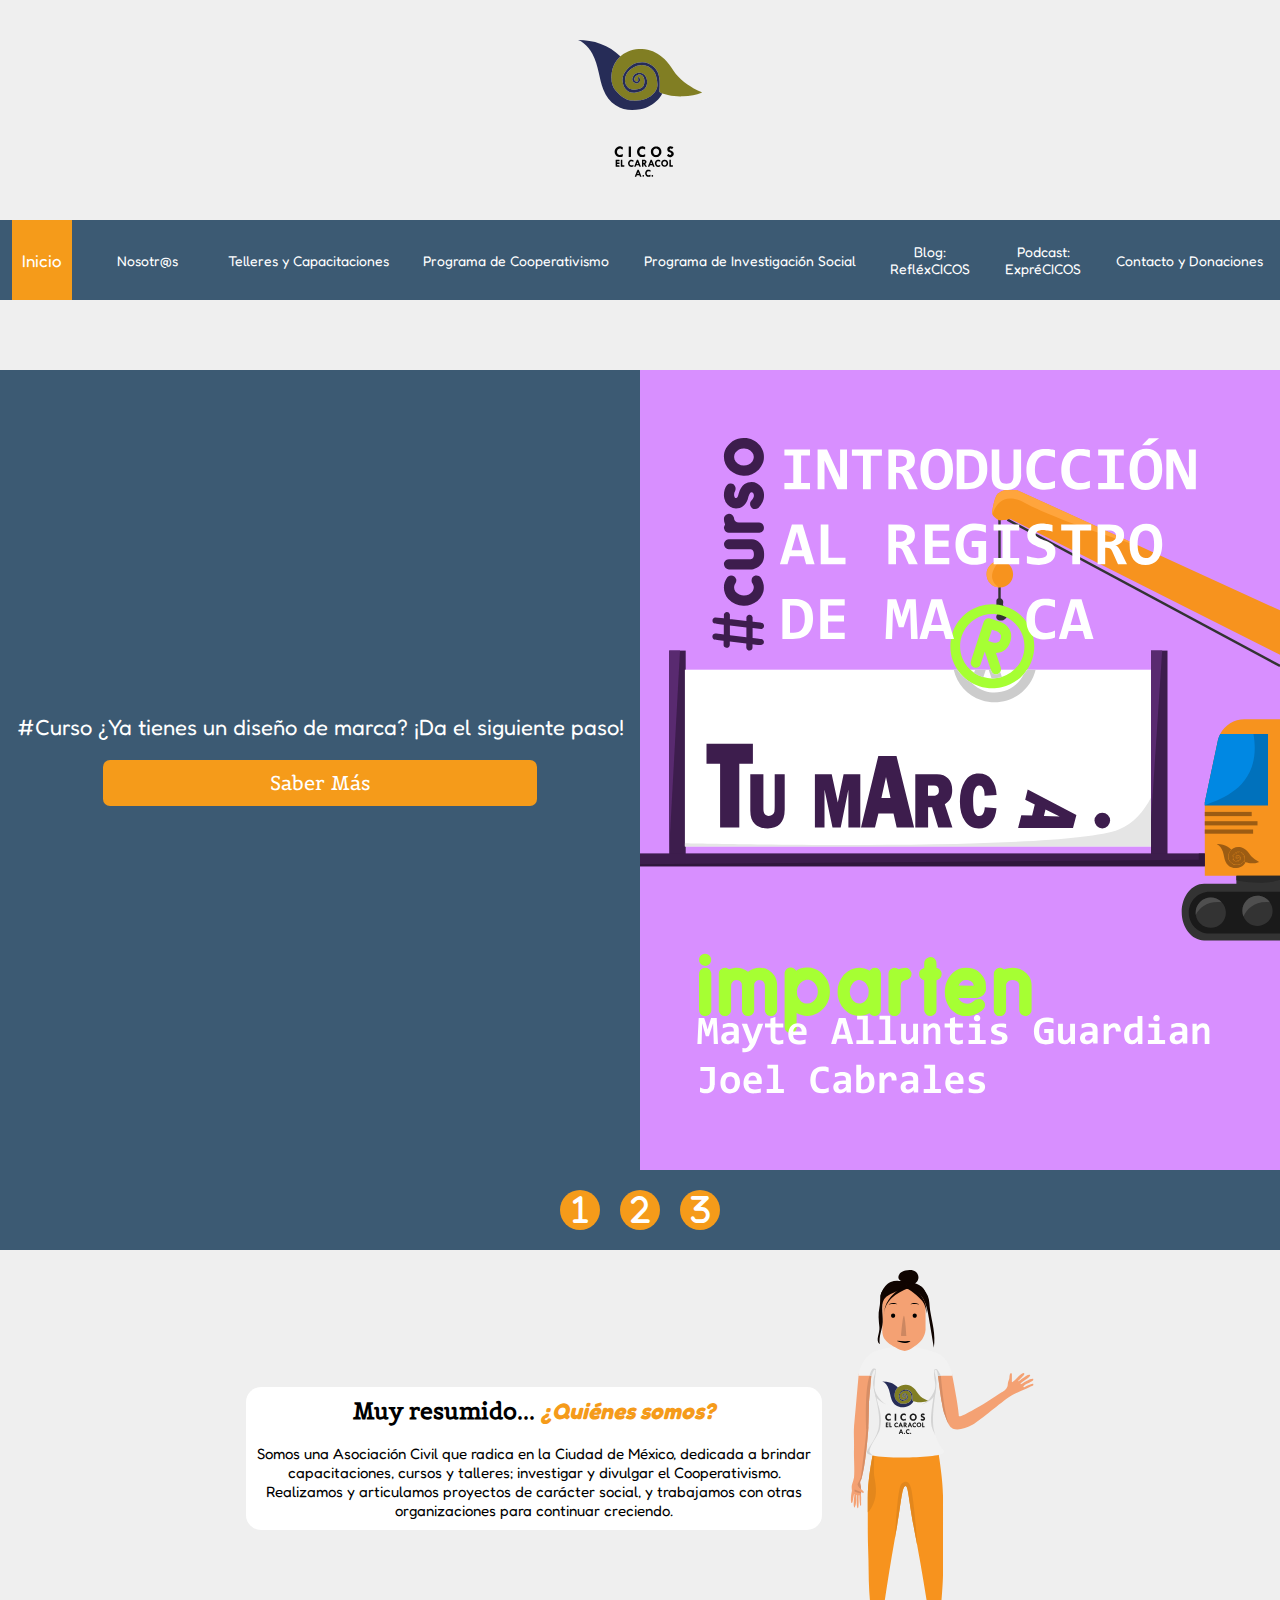
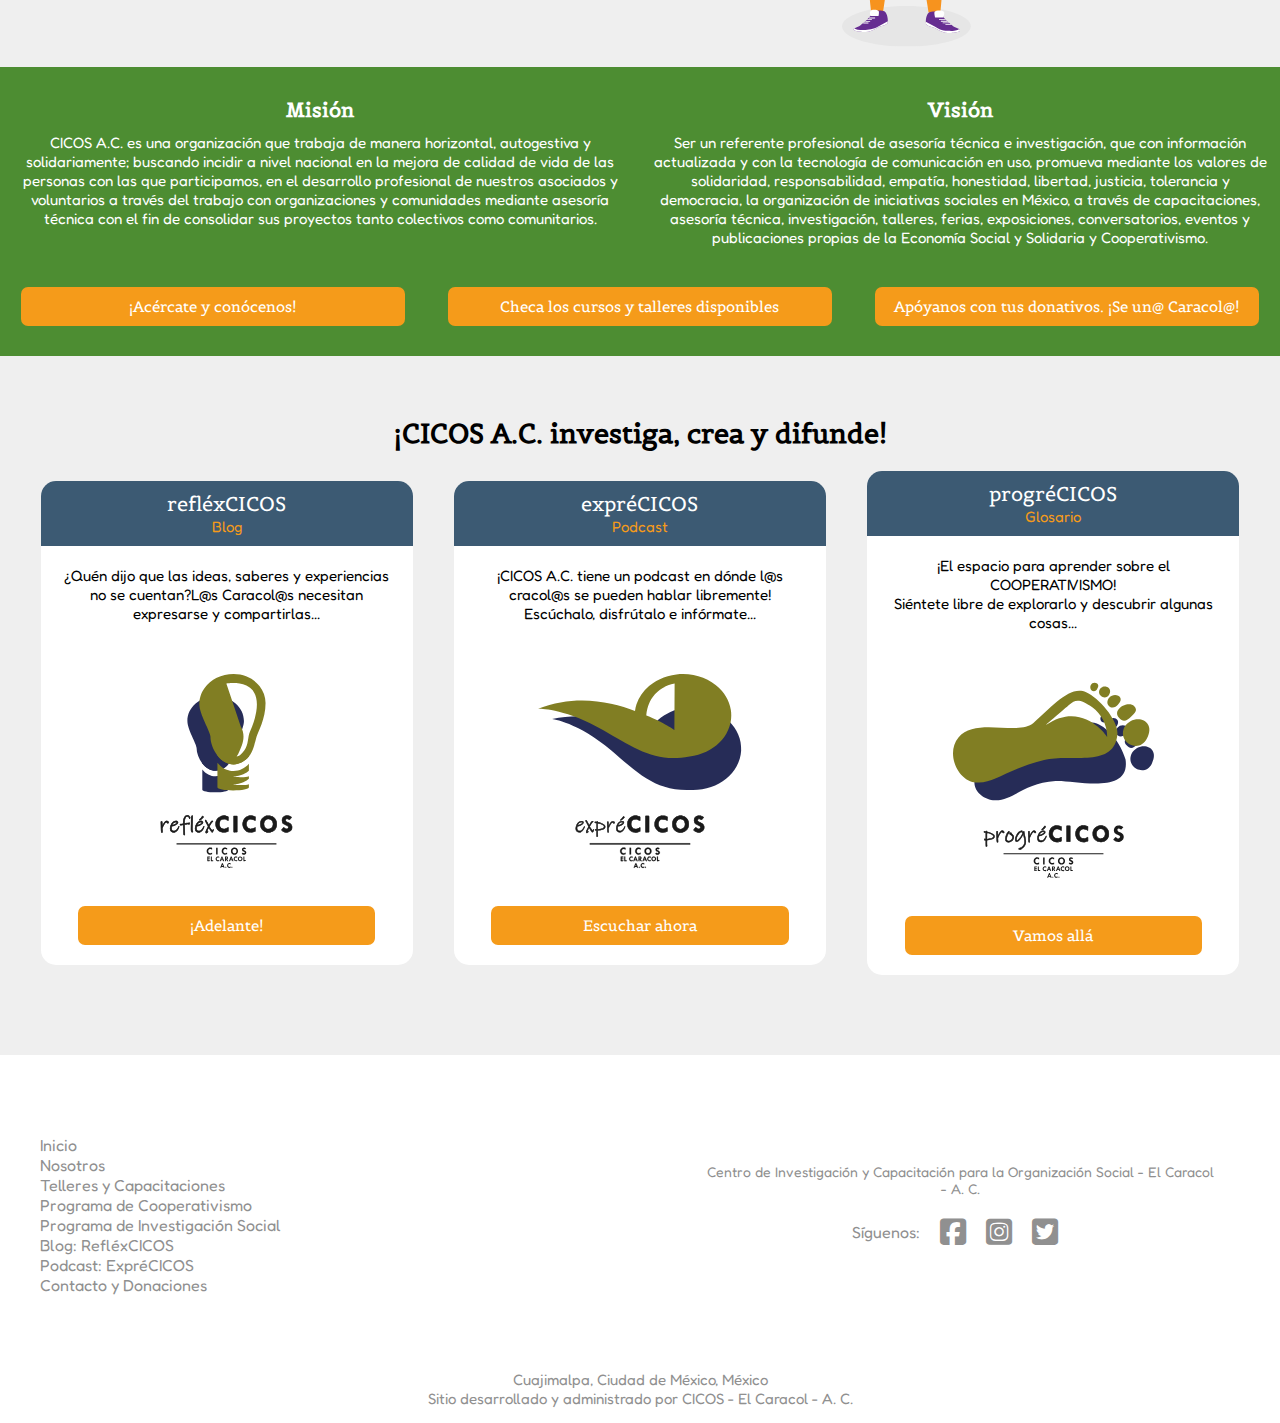
<file: index.html>
<!DOCTYPE html>
<html lang="es">
<head>
    <meta charset="UTF-8">
    <meta http-equiv="X-UA-Compatible" content="IE=edge">
    <meta name="viewport" content="width=device-width, initial-scale=1.0">
    <title>CICOS - El Caracol - A. C. -</title>
    <meta name="description" content= "Sitio Web del Centro de Investigación y Capacitación para la Oranización Social - El Caracol - A. C. (CICOS - El Caracol - A. C.)" /> 
    <meta name="author" content="Centro de Investigación y Capacitación para la Oranización Social - El Caracol - A. C." />
    <meta name="keywords" content="CICOS, Asociación, Civil, ONG, El, Caracol, CICOS - El Caracol - A. C."/>
    <meta name="theme-color" content="#efefef" >




        <!-- ----------------------------------------------
        ----------------------------------------------
        ---------------------------------------------- -->
    <meta property="og:url"           content="https://cicoselcaracol.org" />
    <meta property="og:type"          content="website" />
    <meta property="og:title"         content="CICOS - El Caracol - A. C." />
    <meta property="og:description"   content="Sitio web del Centro de Investigación y Capacitación para la Organización Social - El Caracol - A. C." />
    <meta property="og:image"         content="https://cicoselcaracol.org/IMG/logo_nav.svg" />
        <!-- ----------------------------------------------
        ----------------------------------------------
        ---------------------------------------------- -->

    <link rel="icon" href="IMG/favicon.png">

    
    <link rel="stylesheet" href="CSS/styles-main.css">
    <link rel="stylesheet" href="CSS/home/estilos.css">


    <link rel="preconnect" href="https://fonts.googleapis.com">
    <link rel="preconnect" href="https://fonts.gstatic.com" crossorigin>
    <link href="https://fonts.googleapis.com/css2?family=Fredoka:wght@500&display=swap" rel="stylesheet"> 

    <link rel="preconnect" href="https://fonts.googleapis.com">
    <link rel="preconnect" href="https://fonts.gstatic.com" crossorigin>
    <link href="https://fonts.googleapis.com/css2?family=Belgrano&display=swap" rel="stylesheet">



    <script src="JS/home/main.js" defer></script>

    <link href="https://cdnjs.cloudflare.com/ajax/libs/font-awesome/6.1.1/css/all.min.css" rel="stylesheet">

    <!-- Global site tag (gtag.js) - Google Analytics -->
<script async src="https://www.googletagmanager.com/gtag/js?id=G-P8J572NFPJ"></script>
<script>
  window.dataLayer = window.dataLayer || [];
  function gtag(){dataLayer.push(arguments);}
  gtag('js', new Date());

  gtag('config', 'G-P8J572NFPJ');
</script>



</head>
<body> 

    <header id="header">
        <img src="IMG/logo_nav.svg" class="logo" id="logo1" alt="">
        <img src="IMG/nombre_nav.svg" class="logo" id="logo2" alt="">
         <span class="opener-menu" id="btnmenu"><i class="fa-solid fa-ellipsis" id="menu-icon"></i></span>
    </header>
   
    <nav class="menu--unshow" id="navigation">
        <a href="index.html" class="item-menu icon-menu-inicio">Inicio</a>
        <a href="nosotrxs.html" class="item-menu first-item-menu">Nosotr@s</a>
        <a href="talleres_y_capacitaciones.html" class="item-menu">Telleres y Capacitaciones</a>
        <a href="under_construction.html" class="item-menu">Programa de Cooperativismo</a>
        <a href="under_construction.html" class="item-menu">Programa de Investigación Social</a>
        <a href="https://reflexcicos.cicoselcaracol.org" target="_blank" class="item-menu">Blog: <br>RefléxCICOS</a>
        <a href="under_construction.html" class="item-menu">Podcast: <br>ExpréCICOS</a>
        <a href="contacto.html" class="item-menu">Contacto y Donaciones</a>
    </nav>
<!--            
-------------------------------------------------------------------------------------------------------
----------------------------------------------------------------------------------------------------------
---------------------------------------------------------------------------------------------------------
----------------------------------------------------------------------------------------------------------
 -->
    <section>
        
       
        <!-- SLIDER -->
    <div class="slider-contenedor">
<div class="slider s--animated" id="slide">
    
    <div class="slide" id="slide3">
                <div class="left_slide">#Curso ¿Ya tienes un diseño de marca? ¡Da el siguiente paso!<a class="button-slide button-common-style" href="under_construction.html">Saber Más</a></div>
                <div class="right_slide"><img src="IMG/home/slider/curso_registro_de_marca.svg" alt="Instagram de CICOS"></div>
    </div>
    <div class="slide" id="slide2">
        <div class="left_slide">¡Un #Curso para mejorar tu procesos organizativos!<a class="button-slide button-common-style" href="under_construction.html">Saber Más</a></div>
        <div class="right_slide"><img src="IMG/home/slider/taller_planeacion_estrategica.svg" alt=""></div>
    </div>
    <div class="slide" id="slide1">
        <div class="left_slide">#Taller Escuela nocturna de cooperativismo, ¡inscríbete!<a class="button-slide button-common-style" href="under_construction.html">Saber Más</a></div>
        <div class="right_slide"><img src="IMG/home/slider/taller_escuela_noc_cooperativismo.png" alt=""></div>
    </div>
    
</div>
        <!-- ---------------------------------------------- -->
<div class="slide_pagination">
    <label class="pagination-item" id="pagination_eins"><i class="fa-solid fa-1 icon-pagination-slide"></i></label>
    <label class="pagination-item" id="pagination_zwei"><i class="fa-solid fa-2 icon-pagination-slide"></i></label>
    <label class="pagination-item" id="pagination_drei"><i class="fa-solid fa-3 icon-pagination-slide"></i></label>
</div>

 </div>

    <!-- WHO -->
    <div class="description_us">
       <span><h2><strong>Muy resumido... <i>¿Quiénes somos?</i></strong></h2><br> Somos una Asociación Civil que radica en la Ciudad de México, dedicada a brindar capacitaciones, cursos y talleres; investigar y divulgar el Cooperativismo. Realizamos y articulamos proyectos de carácter social, y trabajamos con otras organizaciones para continuar creciendo. </span> 
        <img class="basic_illustration" src="IMG/home/Azrah.svg" alt=""> 
    </div>
 <div class="mision-vision">
     <div class="mision">
         <div class="icon_mision-vision"><strong><span>Misión</strong></span></div>
             <div class="text_vision-mision">CICOS A.C. es una organización que trabaja de manera horizontal, autogestiva y solidariamente; buscando incidir a nivel nacional en la mejora de calidad de vida de las personas con las que participamos, en el desarrollo profesional de nuestros asociados y voluntarios a través del trabajo con organizaciones y comunidades mediante asesoría técnica con el fin de consolidar sus proyectos tanto colectivos como comunitarios.</div>
     </div>
     <div class="vision">
         <div class="icon_mision-vision"><span><strong>Visión</strong></span></div>
         <div class="text_vision-mision">Ser un referente profesional de asesoría técnica e investigación, que con información actualizada y con la tecnología de comunicación en uso, promueva mediante los valores de solidaridad, responsabilidad, empatía, honestidad, libertad, justicia, tolerancia y democracia, la organización de iniciativas sociales en México, a través de capacitaciones, asesoría técnica, investigación, talleres, ferias, exposiciones, conversatorios, eventos y publicaciones propias de la Economía Social y Solidaria y Cooperativismo.</div>
    </div>
    <div id="know_us">
        <a class="more_content-button button-common-style"  href="nosotrxs.html">¡Acércate y conócenos!</a>
        <a class="more_content-button button-common-style"  href="talleres_y_capacitaciones.html"> Checa los cursos y talleres disponibles</a>
        <a class="more_content-button button-common-style"  href="contacto.html"> Apóyanos con  tus donativos. ¡Se un@ Caracol@! </a>
    </div>
</div>
<div class="our-content"><i class="title-our-content"><strong >¡CICOS A.C. investiga, crea y difunde!</strong></i>
<div class="o-content-section">
    <div id="blog_www-section" class="o-content"> <i class="name-content"><span class="name-projects">refléxCICOS</span><p>Blog</p></i>
        <i class="text-o-content">¿Quén dijo que las ideas, saberes y experiencias no se cuentan?L@s Caracol@s necesitan expresarse y compartirlas... </i>
        <img src="IMG/home/Escudo_Reflexcicos.svg" alt=""><a class="button-common-style" href="https://reflexcicos.cicoselcaracol.org" target="_blank">¡Adelante!</a>
    </div> 
    <div id="radio_www-section" class="o-content"> <i class="name-content"><span class="name-projects">expréCICOS</span><p>Podcast</p></i>
        <i class="text-o-content">¡CICOS A.C. tiene un podcast en dónde l@s cracol@s se pueden hablar libremente! Escúchalo, disfrútalo e infórmate... </i>
        <img src="IMG/home/Escudo_Exprécicos.svg" alt=""><a class="button-common-style" href="under_construction.html"  target="_blank">Escuchar ahora</a>
    </div> 
    <div id="cooperativismo_www-section" class="o-content"> <i class="name-content"><span class="name-projects">progréCICOS</span><p>Glosario</p></i>
        <i class="text-o-content">¡El espacio para aprender sobre el COOPERATIVISMO! <br>Siéntete libre de explorarlo y descubrir algunas cosas...</i>
        <img src="IMG/home/Escudo_Progrécicos.svg" alt=""><a class="button-common-style" href="under_construction.html"  target="_blank">Vamos allá</a>
    </div> 
</div>
</div>

</section>
<!-- --------------------------------------------------- -->
<!-- --------------------------------------------------- -->
<!-- --------------------------------------------------- -->
<!-- --------------------------------------------------- -->
 <footer>
    <div class="feet-share">
      
    </div>
    
    <!-- <div class="feet-share">
        <a href="" class="share on"></a>
        <a href="" class="share on"></a>
        <a href="" class="share on"><i class="fa-solid fa-envelope"></i></a>
    </div> -->
    <div class="zwei-feet-main">
    <div class="left-feet">
        <a href="index.html" class="">Inicio</a>
        <a href="nosotrxs.html" class="">Nosotros</a>
        <a href="talleres_y_capacitaciones.html" class="">Telleres y Capacitaciones</a>
        <a href="under_construction.html " class="">Programa de Cooperativismo</a>
        <a href="under_construction.html" class="">Programa de Investigación Social</a>
        <a href="https://reflexcicos.cicoselcaracol.org" target="_blank" class="">Blog: RefléxCICOS</a>
        <a href="under_construction.html" class="">Podcast: ExpréCICOS</a>
        <a href="contacto.html" class="">Contacto y Donaciones</a>
        </div>
    <div class="right-feet">
       <span> Centro de Investigación y Capacitación para la Organización Social - El Caracol - A. C.</span>
            <div class="follow-us">
            <label>Síguenos:</label>
            <a href="https://www.facebook.com/cicos.ac" target="_blank"><i class="fa-brands fa-facebook-square"></i></a>
            <a href="https://www.instagram.com/cicos_ac/" target="_blank"><i class="fa-brands fa-instagram-square"></i></a>
            <a href="https://twitter.com/CICOS_AC" target="_blank"><i class="fa-brands fa-twitter-square"></i></a>
        </div>
    </div>
</div>
<p class="location-us">Cuajimalpa, Ciudad de México, México
    <br>Sitio desarrollado y administrado por CICOS - El Caracol - A. C.
</p>
</footer>     
<div class="loader page-charging" id="loader">
    <svg id="content-loader" version="1.1" id="Capa_1" xmlns="http://www.w3.org/2000/svg" xmlns:xlink="http://www.w3.org/1999/xlink" x="0px" y="0px"
    viewBox="0 0 1060 600" style="enable-background:new 0 0 1060 600;" xml:space="preserve">
<style type="text/css">
   .st000{fill:#817E23;}
   .st001{fill:#262C57;}
</style>
<path class="st000" d="M361.3,138.5c2.4-1.3,5.1-2.3,7.1-4C421,91.1,482.3,75.5,549.2,76.8c65.1,1.3,119.2,29.8,168.8,68.7
   c32.4,25.3,59.2,55.9,80.2,91.2c46.4,78.3,113,134.8,191.3,178.8c22.4,12.6,45.7,23.6,69.7,31.8c0.4,2.9-1.1,3.8-2.8,4.4
   c-23.8,8.8-47.5,17.9-73,21c-28.6,3.5-57,8.9-85.9,10.1c-43.3,1.8-86.1-1.3-128.3-11.6c-16.2-4-32.4-7.8-48.5-11.7
   c-5.2-2.8-10.2-6.2-15.7-8.2c-8.7-3.1-11.2-8.3-10.1-17.4c4.3-35.6,4.3-71.3,0.2-107c-4.2-37-18.7-69.1-45.6-94.7
   c-40.5-38.6-88.6-48.3-142.7-36.4c-39,8.6-66.8,32.1-92,61c-23.7,27.2-36.9,57.8-33.4,94.4c2.1,21.9,6.5,43.5,19.7,61.8
   c23.5,32.5,56.1,42.5,94.6,36.5c25.4-3.9,50.2-11.4,70.1-27.7c29.9-24.4,33.2-79.6,9.4-114.7c-15-22.1-36.1-29.8-61.4-26.1
   c-26.9,3.9-41.4,21.9-48.8,46.8c-2,6.7-1.3,13.1,0.8,19.4c5.7,17.9,30.1,29.7,46.6,22.8c18.2-7.6,23.5-25.4,13.5-45.4
   c-1.7-3.3-3.5-7.8-8.2-6.5c-4.4,1.3-4.3,5.8-4,9.7c0.5,5.2,1.5,10.4,1.5,15.5c0,11.4-8.4,16.8-19.1,12.7c-9-3.5-13.8-10.1-14.2-19.8
   c-0.6-16.4,10.6-31,28.4-37c17.9-6,36.3-0.8,46.5,13.7c13.6,19.1,12.2,40.6,8.8,62.2c-3.2,20.6-15.4,33.5-34.5,40.6
   c-15.4,5.7-31.5,9.3-47.7,10c-22.8,0.9-44.7-3.1-60.5-21.9c-16.6-19.7-24-42.3-20.8-68.4c3.7-29.8,16.1-55.6,37.3-76.2
   c25-24.2,55.5-39.9,90.5-43.4c48-4.8,87.9,12.4,116.7,50.8c18.5,24.6,25,54.7,29.4,84.8c2.9,20,5.6,40.2-1.1,59.8
   c-15.1,44.2-48.1,71.1-89.2,89.6c-38.7,17.4-79.9,20.3-121.4,18.7c-19.1-0.7-37.7-4.7-55.1-13.7c-20.6-10.6-39.4-23.8-56.3-39.2
   c-24.2-22.1-46.5-45.9-57.6-78c-12.3-35.5-12.2-71.8-7.2-108.2c5.1-37.4,18.7-71.7,40.6-102.7C338.8,163.8,351.4,152.3,361.3,138.5z
   "/>
<path class="st001" d="M361.3,138.5c-9.9,13.8-22.6,25.2-32.4,39.2c-21.9,31.1-35.5,65.3-40.6,102.7c-4.9,36.4-5.1,72.7,7.2,108.2
   c11.1,32.1,33.4,55.8,57.6,78c16.9,15.5,35.7,28.6,56.3,39.2c17.5,9,36,13,55.1,13.7c41.6,1.6,82.7-1.3,121.4-18.7
   c41.1-18.5,74.2-45.4,89.2-89.6c6.7-19.6,4-39.9,1.1-59.8c-4.4-30.1-10.9-60.2-29.4-84.8c-28.9-38.5-68.8-55.7-116.7-50.9
   c-35,3.5-65.5,19.2-90.5,43.4c-21.2,20.5-33.6,46.3-37.3,76.2c-3.2,26.1,4.1,48.7,20.8,68.4c15.8,18.7,37.8,22.7,60.5,21.9
   c16.2-0.6,32.3-4.2,47.7-10c19.2-7.1,31.3-20,34.5-40.6c3.3-21.6,4.8-43.1-8.8-62.2c-10.3-14.5-28.7-19.7-46.5-13.7
   c-17.8,6-29,20.6-28.3,37c0.4,9.8,5.1,16.4,14.2,19.9c10.7,4.1,19.1-1.3,19.1-12.7c0-5.2-1-10.3-1.5-15.5c-0.3-3.9-0.4-8.4,4-9.7
   c4.7-1.4,6.5,3.1,8.2,6.5c10,20,4.7,37.8-13.5,45.4c-16.6,6.9-40.9-4.9-46.6-22.8c-2-6.3-2.8-12.6-0.8-19.4
   c7.4-24.9,21.9-42.9,48.8-46.8c25.3-3.7,46.4,4,61.4,26.1c23.8,35.1,20.5,90.3-9.4,114.7c-19.9,16.2-44.7,23.7-70.1,27.7
   c-38.4,5.9-71.1-4-94.6-36.5c-13.2-18.3-17.5-39.8-19.7-61.8c-3.6-36.6,9.6-67.1,33.4-94.4c25.1-28.9,53-52.4,92-61
   c54.1-11.9,102.2-2.2,142.7,36.4c26.9,25.6,41.4,57.7,45.6,94.7c4,35.7,4.1,71.4-0.2,107c-1.1,9.1,1.4,14.3,10.1,17.4
   c5.5,2,10.5,5.4,15.7,8.2c-8.7,18.8-20.4,35.6-35.5,49.8c-43.7,40.7-92.7,74.4-152.2,84.3c-73.2,12.2-146.1,9.7-211.1-33.8
   c-50.2-33.6-83.4-80.6-105.5-136.5c-18.9-47.8-28.7-97.9-40-147.7c-12.3-54.7-27.1-108.8-53.8-158.5c-18.6-34.7-44.2-64-74.4-89.1
   C34,16.1,17.9,7.2,0.2,0.5C66.4,3,131.4,9.9,194.3,33.3C257.7,56.8,313.8,90.5,361.3,138.5z"/>
</svg>

</div>
<script src="JS/home/loader.js"></script>   
</body>
</html>
</file>
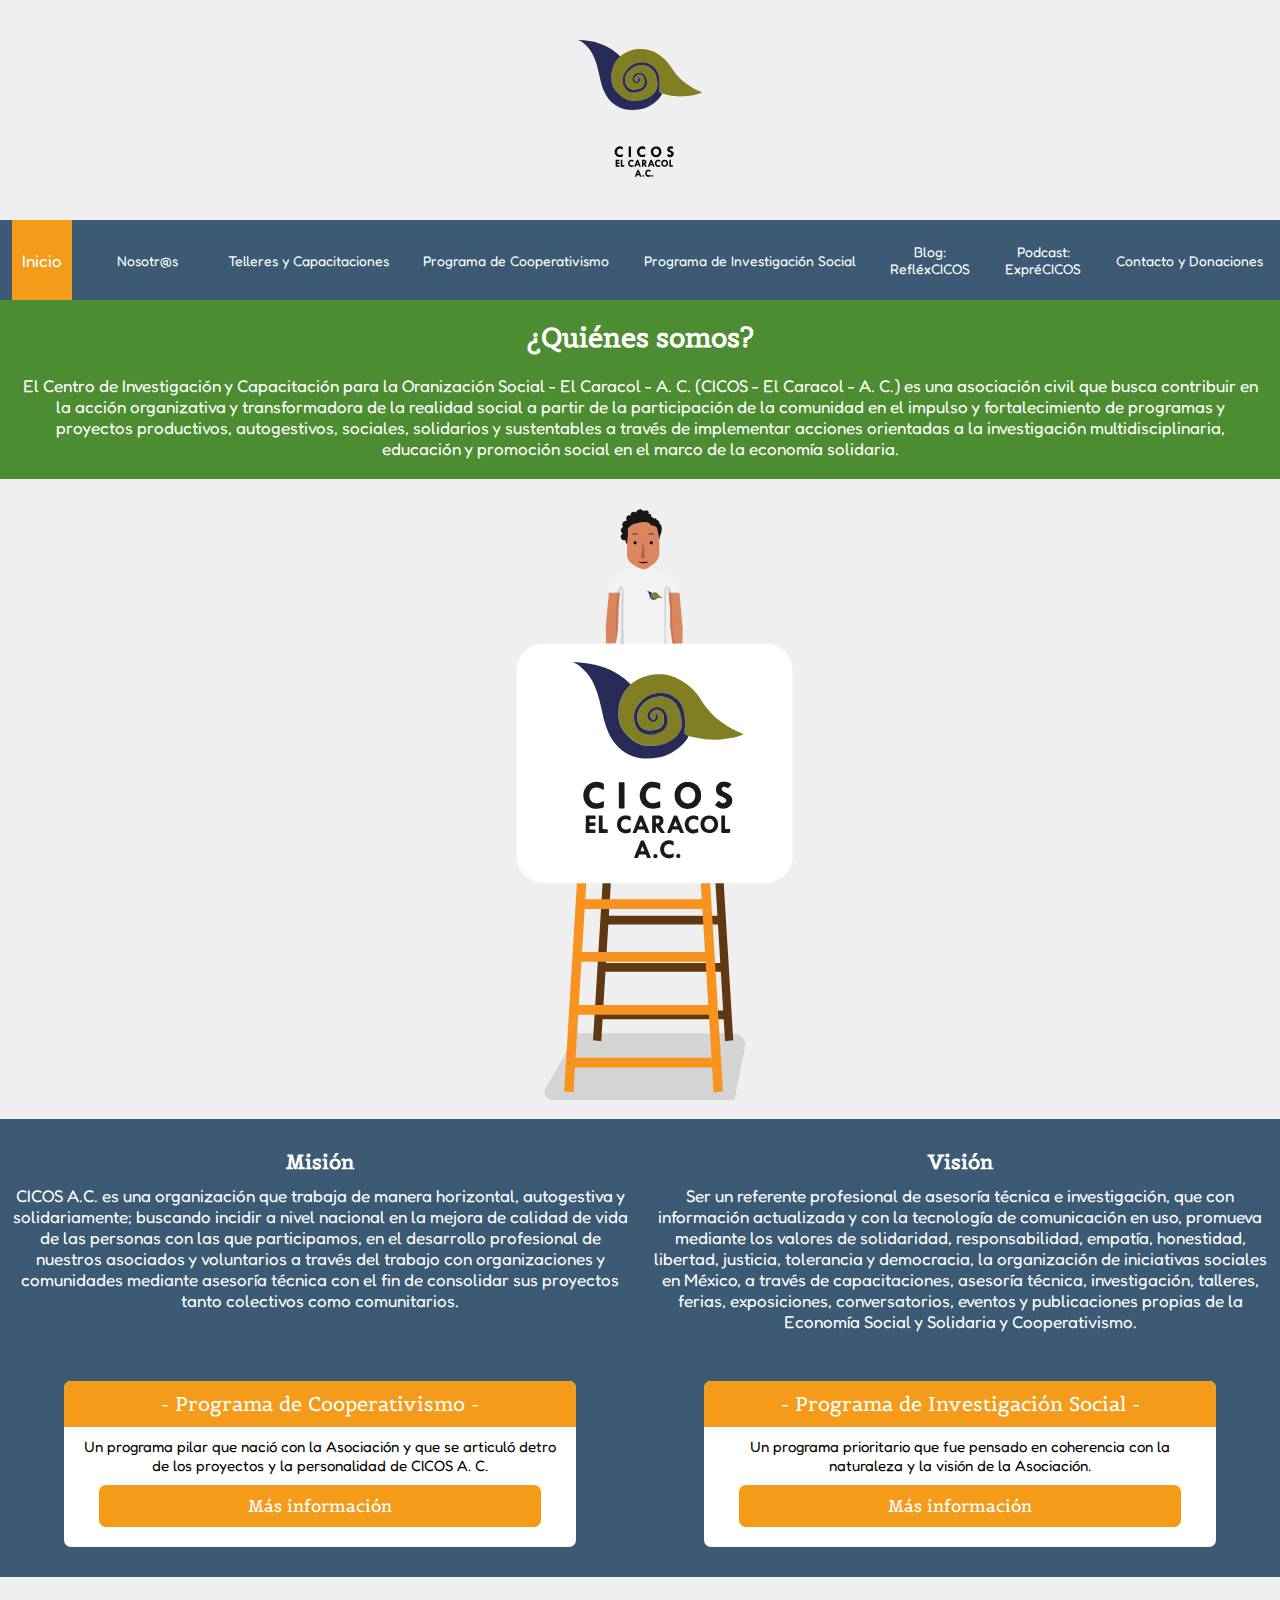
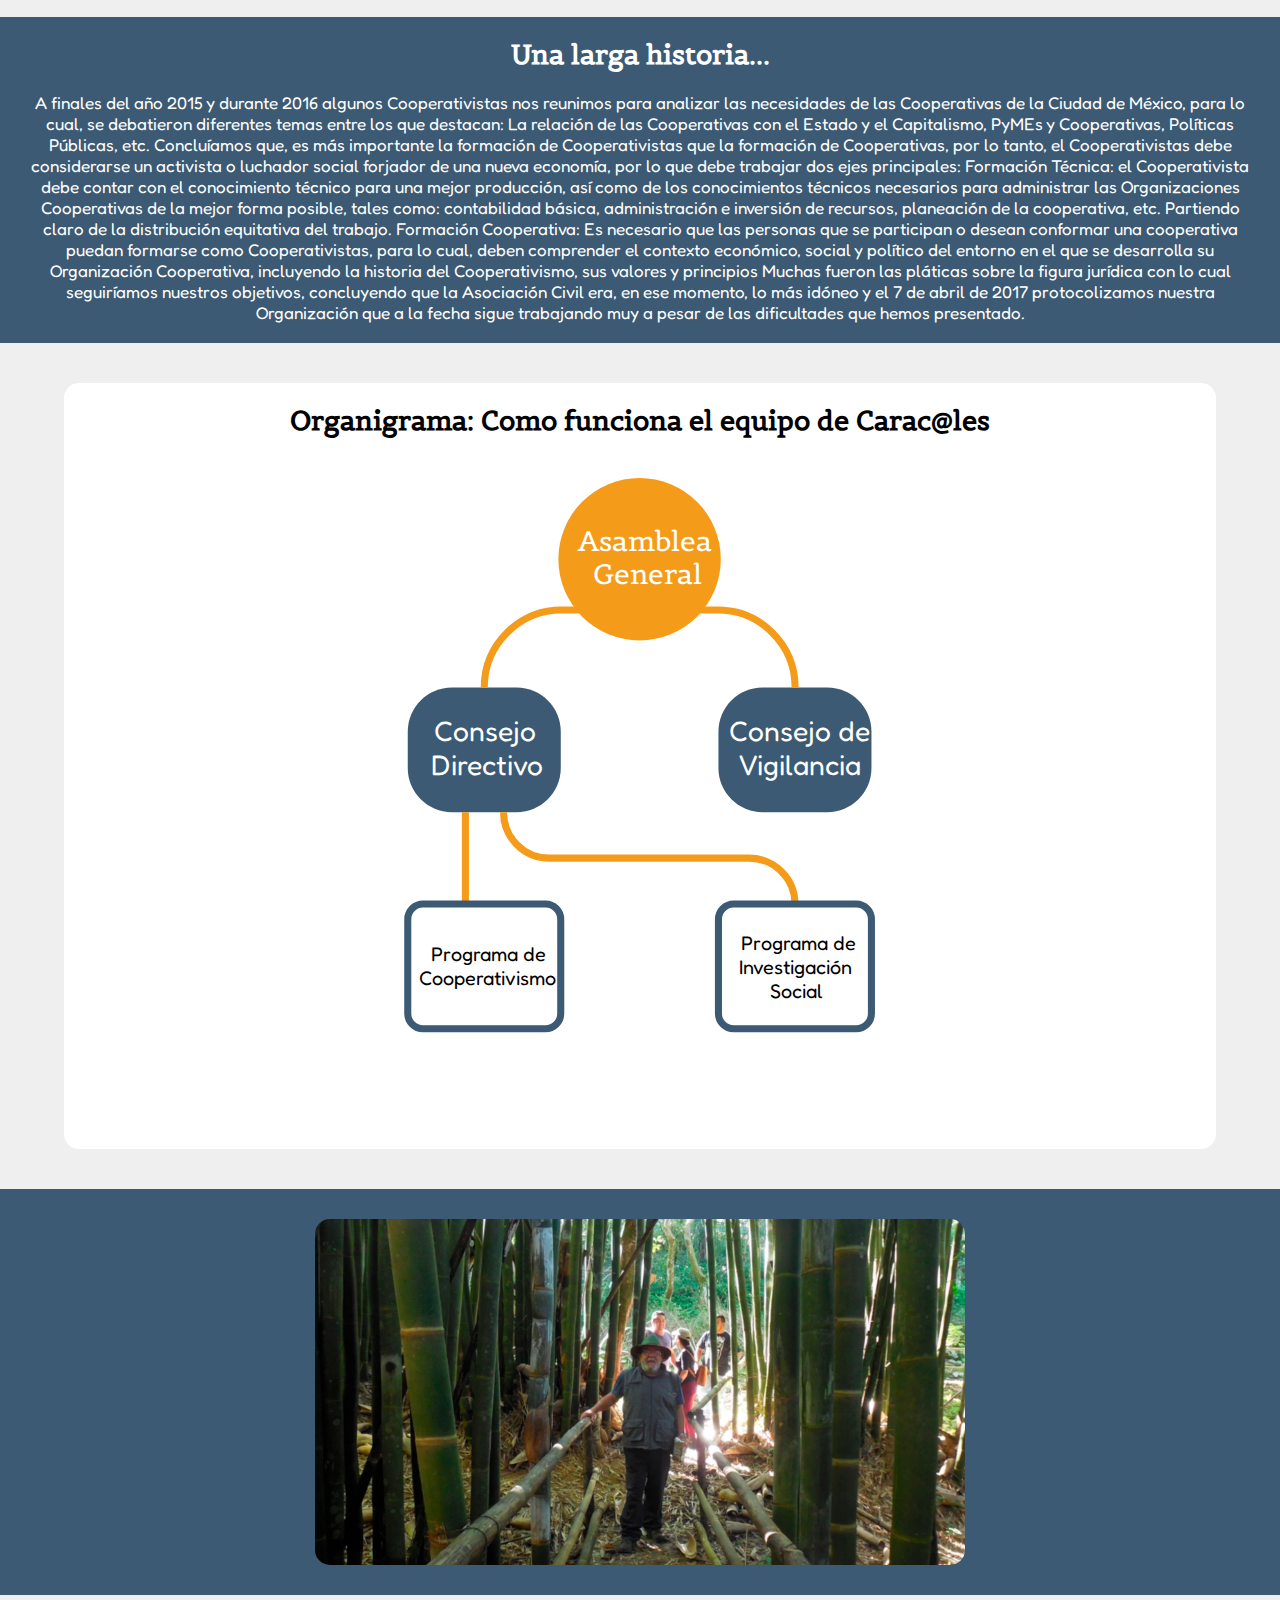
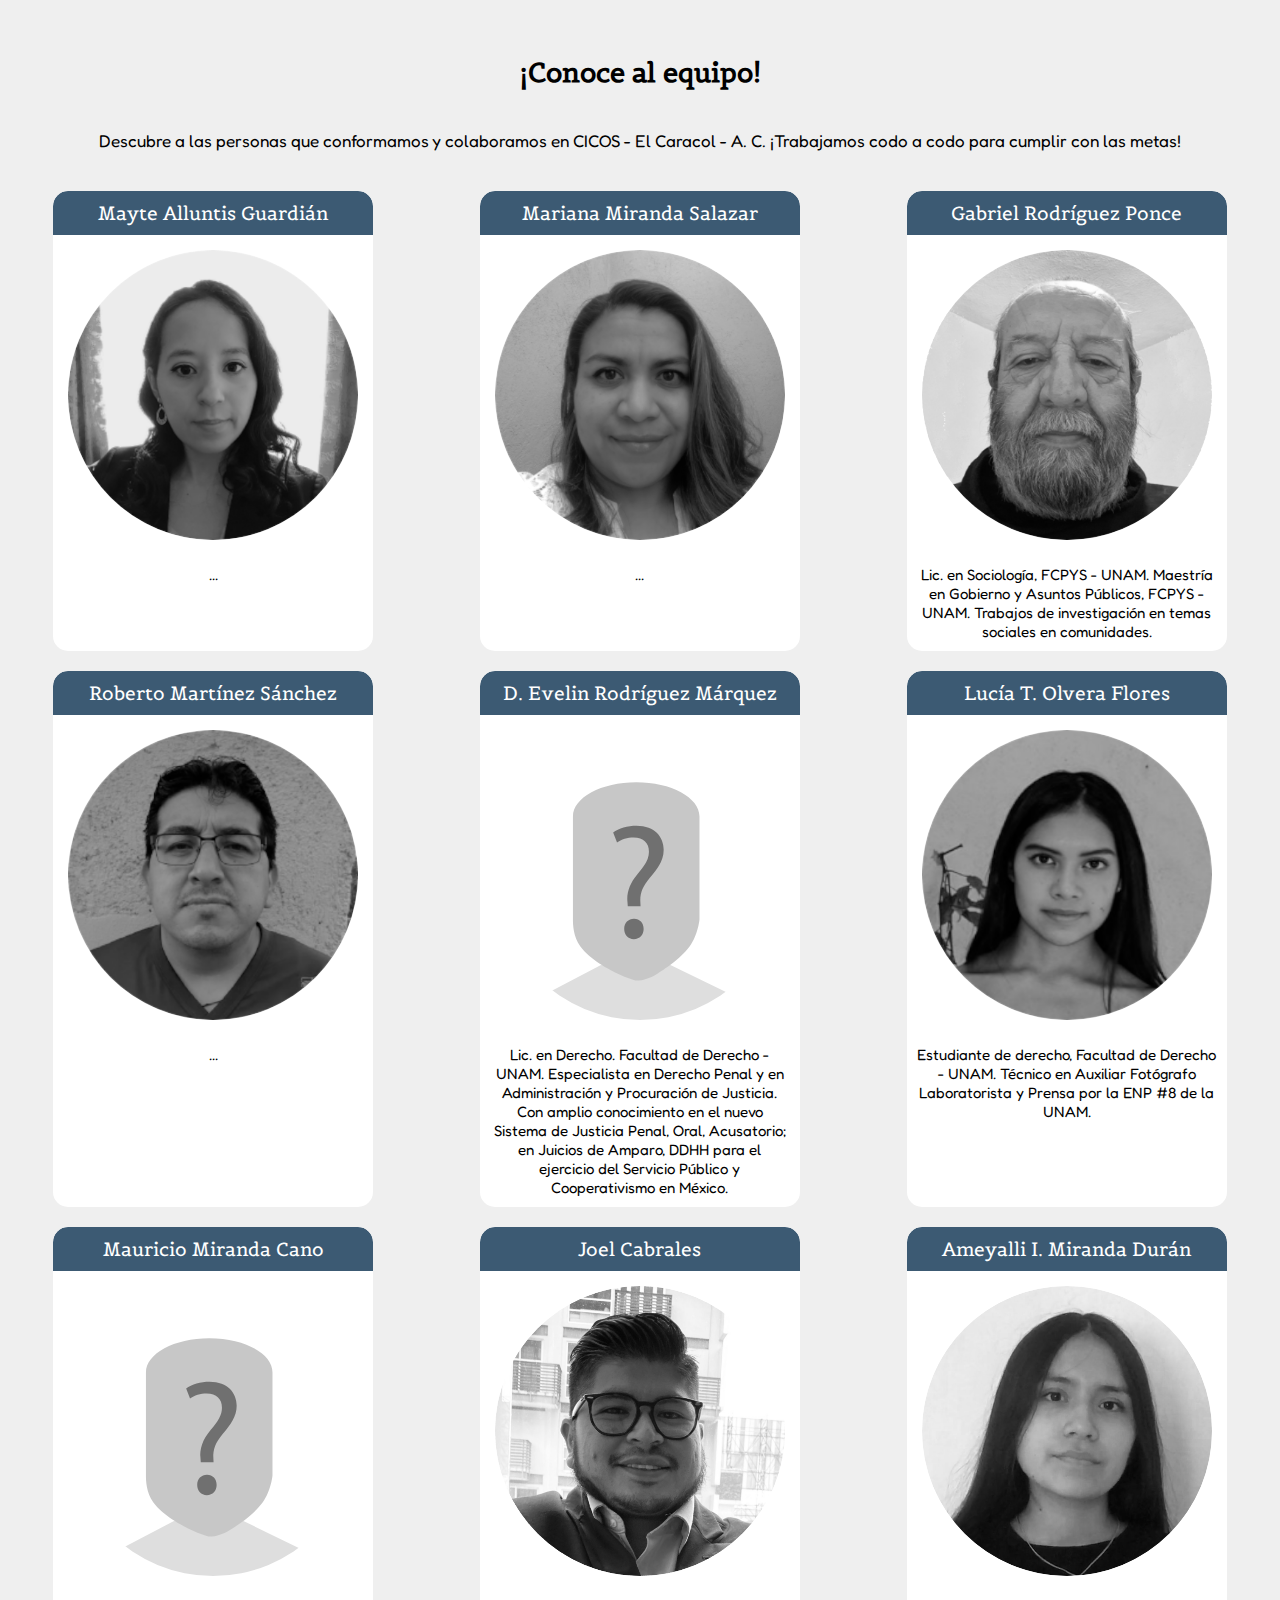
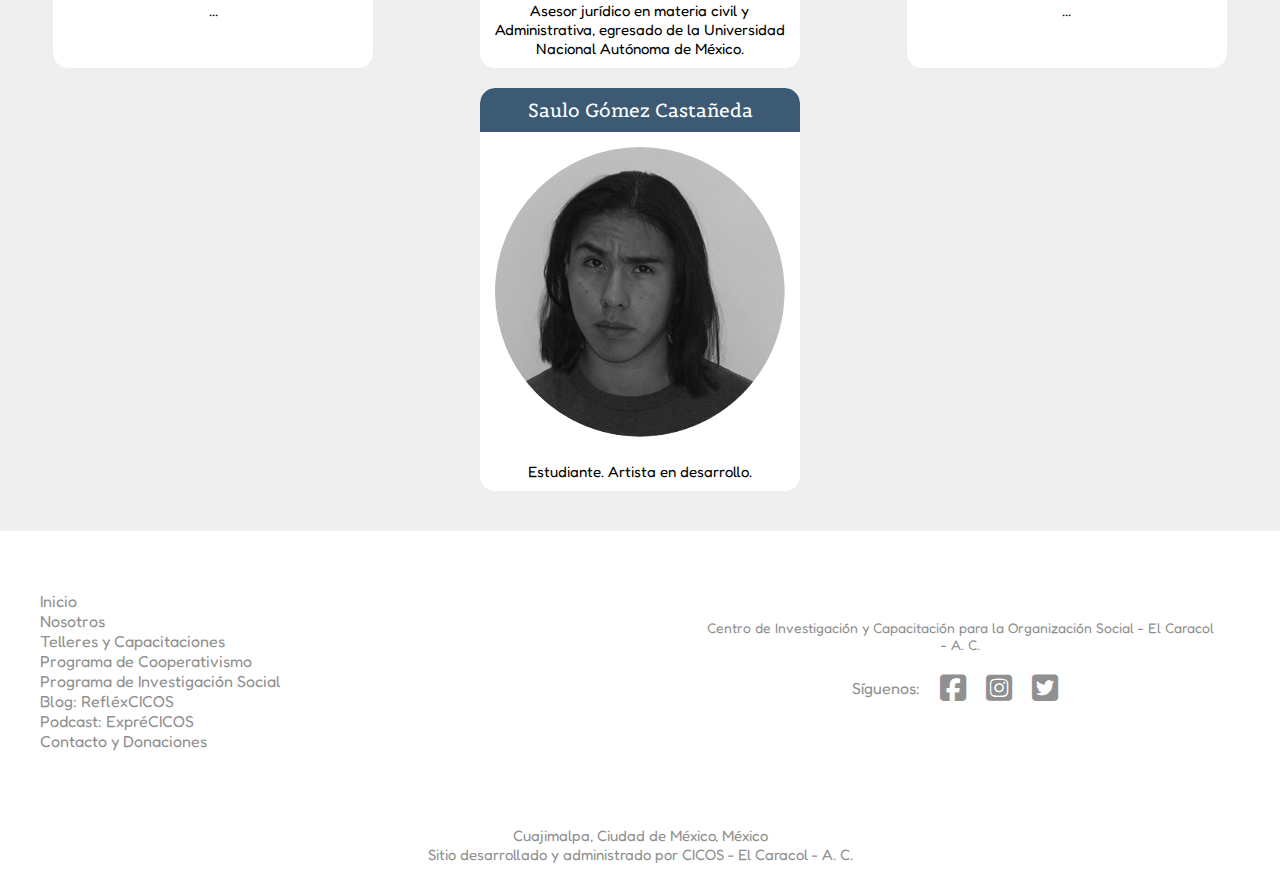
<file: nosotrxs.html>
<!DOCTYPE html>
<html lang="es">
<head>
    <meta charset="UTF-8">
    <meta http-equiv="X-UA-Compatible" content="IE=edge">
    <meta name="viewport" content="width=device-width, initial-scale=1.0">
    <title>Nosotr@s | CICOS - El Caracol - A. C.</title>
    <meta name="description" content= "Sobre n@sotros. Conoce al equipo multidiciplinario que trabaja codo a codo | Centro de Investigación y Capacitación para la Oranización Social - El Caracol - A. C. (CICOS - El Caracol - A. C.)" /> 
    <meta name="author" content="Centro de Investigación y Capacitación para la Oranización Social - El Caracol - A. C." />
    <meta name="keywords" content="CICOS, Asociación, Civil, ONG, El, Caracol, Nosotros"/>
    <meta name="theme-color" content="#efefef">


    <meta property="og:url"           content="https://cicoselcaracol.org/nosotrxs.html" />
    <meta property="og:type"          content="website" />
    <meta property="og:title"         content="Nosotr@s | CICOS - El Caracol - A. C." />
    <meta property="og:description"   content="Sobre nosotras y nopsotros, el eqipo que conforma CICOS - El Caracol -." />
    <meta property="og:image"         content="https://cicoselcaracol.org/nosotrxs/unrecognized.svg" />
        <!-- ----------------------------------------------
        ----------------------------------------------
        ---------------------------------------------- -->
      
    <link rel="icon" href="IMG/favicon.png">


    <link rel="stylesheet" href="CSS/nosotrxs/estilos.css">
    <link rel="stylesheet" href="CSS/styles-main.css">


    <link rel="preconnect" href="https://fonts.googleapis.com">
    <link rel="preconnect" href="https://fonts.gstatic.com" crossorigin>
    <link href="https://fonts.googleapis.com/css2?family=Fredoka:wght@500&display=swap" rel="stylesheet"> 

    <link rel="preconnect" href="https://fonts.googleapis.com">
    <link rel="preconnect" href="https://fonts.gstatic.com" crossorigin>
    <link href="https://fonts.googleapis.com/css2?family=Belgrano&display=swap" rel="stylesheet">

    <link href="https://cdnjs.cloudflare.com/ajax/libs/font-awesome/6.1.1/css/all.min.css" rel="stylesheet">
    
    <script src="JS/home/main.js" defer></script>
    <script src="JS/nosotrxs/main.js" defer></script>

    <!-- Global site tag (gtag.js) - Google Analytics -->
    <script async src="https://www.googletagmanager.com/gtag/js?id=G-P8J572NFPJ"></script>
    <script>
    window.dataLayer = window.dataLayer || [];
    function gtag(){dataLayer.push(arguments);}
    gtag('js', new Date());

  gtag('config', 'G-P8J572NFPJ');
</script>



</head>
<body>
<header id="header">
    <img src="IMG/logo_nav.svg" class="logo" id="logo1" alt="Escudo de CICOS A. C.">
    <img src="IMG/nombre_nav.svg" class="logo" id="logo2" alt="CICOS - El Caracol - A. C.">
     <span class="opener-menu" id="btnmenu"><i class="fa-solid fa-ellipsis" id="menu-icon"></i></span>
</header>

<nav class="menu--unshow" id="navigation">
    <a href="index.html" class="item-menu icon-menu-inicio">Inicio</a>
    <a href="nosotrxs.html" class="item-menu first-item-menu">Nosotr@s</a>
    <a href="talleres_y_capacitaciones.html" class="item-menu">Telleres y Capacitaciones</a>
    <a href="under_construction.html" class="item-menu">Programa de Cooperativismo</a>
    <a href="under_construction.html" class="item-menu">Programa de Investigación Social</a>
    <a href="https://reflexcicos.cicoselcaracol.org" target="_blank" class="item-menu">Blog: <br>RefléxCICOS</a>
    <a href="under_construction.html" class="item-menu">Podcast: <br>ExpréCICOS</a>
    <a href="contacto.html" class="item-menu">Contacto y Donaciones</a>
</nav>
<!-- -------------------------------------------------------------------------------------------------------
----------------------------------------------------------------------------------------------------------
---------------------------------------------------------------------------------------------------------
---------------------------------------------------------------------------------------------------------- -->
<section>
    <!-- descripción -->
    <div class="description-us">
        <p class="title-a"><strong>¿Quiénes somos?</strong></p>
        <p class="body-content">El Centro de Investigación y Capacitación para la Oranización Social - El Caracol - A. C. (CICOS - El Caracol - A. C.) es una asociación civil que busca contribuir en la acción organizativa y transformadora de la realidad social a partir de la participación de la comunidad en el impulso y fortalecimiento de programas y proyectos productivos, autogestivos, sociales, solidarios y sustentables a través de implementar acciones orientadas a la investigación multidisciplinaria, educación y promoción social en el marco de la economía solidaria.</p>
    </div>
    <div class="illustration-page">
        <img src="IMG/nosotrxs/Ahmed.svg"  id="ahmed" alt="Ahmed de CICOS -El Caracol- A. C.">
    </div>
    <!-- visión misión -->
    <div class="mision-vision">
        <div class="mision">
            <div class="icon_mision-vision"><strong><span>Misión</strong></span></div>
                <div class="text_vision-mision">CICOS A.C. es una organización que trabaja de manera horizontal, autogestiva y solidariamente; buscando incidir a nivel nacional en la mejora de calidad de vida de las personas con las que participamos, en el desarrollo profesional de nuestros asociados y voluntarios a través del trabajo con organizaciones y comunidades mediante asesoría técnica con el fin de consolidar sus proyectos tanto colectivos como comunitarios.</div>
        </div>
        <div class="vision">
            <div class="icon_mision-vision"><span><strong>Visión</strong></span></div>
            <div class="text_vision-mision">Ser un referente profesional de asesoría técnica e investigación, que con información actualizada y con la tecnología de comunicación en uso, promueva mediante los valores de solidaridad, responsabilidad, empatía, honestidad, libertad, justicia, tolerancia y democracia, la organización de iniciativas sociales en México, a través de capacitaciones, asesoría técnica, investigación, talleres, ferias, exposiciones, conversatorios, eventos y publicaciones propias de la Economía Social y Solidaria y Cooperativismo.</div>
       </div>
   </div>
   <div class="programas">
       <div class="left-programas">
        <span class="title-programas-section">- Programa de Cooperativismo -</span>
        <div class="content-programas-section">
        <p>Un programa pilar que nació con la Asociación y que se articuló detro de los proyectos y la personalidad de CICOS A. C. </p>    
            <span class="p-cooperativismo-botton"><a href="under_construction.html">Más información</a></span>
        </div>
    </div>
    <div class="right-programas">        
        <span class="title-programas-section">- Programa de Investigación Social -</span>
        <div class="content-programas-section">
        <p>Un programa prioritario que fue pensado en coherencia con la naturaleza y la visión de la Asociación.</p>
          <span class="p-social-botton"><a href="under_construction.html">Más información</a> </span>
        </div>
    </div>
   </div>
   <!-- history -->
   <div class="history">
    <p class="title-a"><strong>Una larga historia... </strong></p>
        <p class="body-content">
            A finales del año 2015 y durante 2016 algunos Cooperativistas nos reunimos para analizar las necesidades de las Cooperativas de la Ciudad de México, para lo cual, se debatieron diferentes temas entre los que destacan: La relación de las Cooperativas con el Estado y el Capitalismo, PyMEs y Cooperativas, Políticas Públicas, etc. Concluíamos que, es más importante la formación de Cooperativistas que la formación de Cooperativas, por lo tanto, el Cooperativistas debe considerarse un activista o luchador social forjador de una nueva economía, por lo que debe trabajar dos ejes principales:
            Formación Técnica: el Cooperativista debe contar con el conocimiento técnico para una mejor producción, así como de los conocimientos técnicos necesarios para administrar las Organizaciones Cooperativas de la mejor forma posible, tales como: contabilidad básica, administración e inversión de recursos, planeación de la cooperativa, etc. Partiendo claro de la distribución equitativa del trabajo.
            Formación Cooperativa: Es necesario que las personas que se participan o desean conformar una cooperativa puedan formarse como Cooperativistas, para lo cual, deben comprender el contexto económico, social y político del entorno en el que se desarrolla su Organización Cooperativa, incluyendo la historia del Cooperativismo, sus valores y principios
            Muchas fueron las pláticas sobre la figura jurídica con lo cual seguiríamos nuestros objetivos, concluyendo que la Asociación Civil era, en ese momento, lo más idóneo y el 7 de abril de 2017 protocolizamos nuestra Organización que a la fecha sigue trabajando muy a pesar de las dificultades que hemos presentado.
        </p>
   </div>
    <div class="organigrama-box"></div>
   <div class="organigrama">
    <p class="title-a"><strong>Organigrama: Como funciona el equipo de Carac@les</strong></p>
    <p class="body-content">
        <svg class="howareworking-svg" version="1.1" id="Capa_1" xmlns="http://www.w3.org/2000/svg" xmlns:xlink="http://www.w3.org/1999/xlink" x="0px" y="0px"
	 viewBox="0 0 283.46 283.46" style="enable-background:new 0 0 283.46 283.46;" xml:space="preserve">

<g>
	<path class="st0" d="M89.47,150.5H62c-10.36,0-18.77-8.4-18.77-18.77v-15.47c0-10.36,8.4-18.77,18.77-18.77h27.47
		c10.36,0,18.77,8.4,18.77,18.77v15.47C108.23,142.1,99.83,150.5,89.47,150.5z"/>
	<path class="st0" d="M221.47,150.5H194c-10.36,0-18.77-8.4-18.77-18.77v-15.47c0-10.36,8.4-18.77,18.77-18.77h27.47
		c10.36,0,18.77,8.4,18.77,18.77v15.47C240.23,142.1,231.83,150.5,221.47,150.5z"/>
</g>
<circle class="st1" cx="141.73" cy="43" r="34.5"/>
<path class="st2" d="M116.8,64.56h-8.13c-18.19,0-32.94,14.75-32.94,32.94v0"/>
<path class="st2" d="M166.73,64.56h8.13c18.19,0,32.94,14.75,32.94,32.94v0"/>
<path class="st3" d="M207.8,150.5"/>
<g>
	<line class="st2" x1="67.73" y1="150.5" x2="67.73" y2="189.5"/>
	<path class="st2" d="M83.92,150.5L83.92,150.5c0,10.77,8.73,19.5,19.5,19.5h84.81c10.77,0,19.5,8.73,19.5,19.5v0"/>
</g>
<g>
	<path class="st4" d="M101.74,242.5H49.72c-3.59,0-6.49-2.91-6.49-6.49v-40.02c0-3.59,2.91-6.49,6.49-6.49h52.02
		c3.59,0,6.49,2.91,6.49,6.49v40.02C108.23,239.59,105.33,242.5,101.74,242.5z"/>
	<path class="st4" d="M233.74,242.5h-52.02c-3.59,0-6.49-2.91-6.49-6.49v-40.02c0-3.59,2.91-6.49,6.49-6.49h52.02
		c3.59,0,6.49,2.91,6.49,6.49v40.02C240.23,239.59,237.33,242.5,233.74,242.5z"/>
</g>
<text transform="matrix(1 0 0 1 115.4521 39.322)"><tspan x="0" y="0" class="st5 st9 st7">Asamblea </tspan><tspan x="6.46" y="14.4" class="st5 st9 st7">General</tspan></text>
<text transform="matrix(1 0 0 1 54.3394 120.322)"><tspan x="0" y="0" class="st5 st6 st7">Consejo </tspan><tspan x="-1.12" y="14.4" class="st5 st6 st7">Directivo</tspan></text>
<text transform="matrix(1 0 0 1 179.7231 120.322)"><tspan x="0" y="0" class="st5 st6 st7">Consejo de</tspan><tspan x="3.77" y="14.4" class="st5 st6 st7">Vigilancia</tspan></text>
<text transform="matrix(1 0 0 1 53.0796 213.8511)"><tspan x="0" y="0" class="st6 st8">Programa de</tspan><tspan x="-5.25" y="10.1" class="st6 st8">Cooperativismo</tspan></text>
<text transform="matrix(1 0 0 1 184.9591 209.2312)"><tspan x="0" y="0" class="st6 st8">Programa de</tspan><tspan x="-0.82" y="10.1" class="st6 st8">Investigación</tspan><tspan x="12.32" y="20.2" class="st6 st8">Social</tspan></text>
</svg>
    </p>
   </div>


   <div class="carrusel">
       <div class="container-carrusel">
           <div class="animator-carrusel">
               <img src="IMG/nosotrxs/carrusel/slide_1.png" class="carrusel-item" alt="Garbriel Rodríguez Ponce de CICOS - El Caracol - A. C.">
               <img src="IMG/nosotrxs/carrusel/slide_2.png" class="carrusel-item" alt="Roberto Martínez en una capacitación de CICOS - El Caracol - A. C.">
               <img src="IMG/nosotrxs/carrusel/slide_3.png" class="carrusel-item" alt="Mariana Miranda dando una ponencia con CICOS - El Caracol - A. C.">
               <img src="IMG/nosotrxs/carrusel/slide_4.png" class="carrusel-item" alt="Mayte Alluntis de CICOS - El Caracol - A. C. ">
               <img src="IMG/nosotrxs/carrusel/slide_5.png" class="carrusel-item" alt="Actividades desempeñada en la capacitación FECHAC (Ciudad Juárez, México, 2017) brindada por CICOS - El Caracol - A. C.">
               <img src="IMG/nosotrxs/carrusel/slide_6.png" class="carrusel-item" alt="Mariana Miranda de CICOS - El Caracol - A. C.">
               <img src="IMG/nosotrxs/carrusel/slide_7.png" class="carrusel-item" alt="Recurso fotográfico CICOS - El Caracol - A. C. | Semana en Cuajimalpa, Ciudad de México, México">
               <img src="IMG/nosotrxs/carrusel/slide_8.png" class="carrusel-item" alt="Capacitación FECHAC para la conformación de Cooperativas de mujeres, brindada por CICOS - El Caracol - A. C.(Ciudad Juárez, México, 2017)">
               <img src="IMG/nosotrxs/carrusel/slide_9.png" class="carrusel-item" alt="Gabriel Rodríguez de CICOS - El Caracol - A. C. junto a otras personas en una capacitación">
               <img src="IMG/nosotrxs/carrusel/slide_10.png" class="carrusel-item" alt="Roberto Martínez en una ponencia de CICOS - El Caracol - A. C.">
               <img src="IMG/nosotrxs/carrusel/slide_11.png" class="carrusel-item" alt="Recurso fotográfico CICOS - El Caracol - A. C. | Semana en Cuajimalpa, Ciudad de México, México"">
               <img src="IMG/nosotrxs/carrusel/slide_12.png" class="carrusel-item" alt="Integrantes y exintegrantes de CICOS - El Caracol - A. C.">
               </div>
            </div>
   </div>
   <div class="team">
    <p class="title-a"><strong>¡Conoce al equipo!</strong></p>
    <p class="body-content">  Descubre a las personas que conformamos y colaboramos en CICOS - El Caracol - A. C. ¡Trabajamos codo a codo para cumplir con las metas!</p>
      <div class="person-card-container">
<!-- mayte -->
        <div class="card-person card-mayte" id="card-1">
            <div class="name-card">Mayte Alluntis Guardián</div>
            <div class="content-card">
                <div class="photo-card-container">
                    <div class="photo-card"><img src="IMG/nosotrxs/us/mayte.png" alt="Mayte Alluntis Guardián"></div>
                </div>
                <div class="description-card dc1--unshow" id="dc-1">...</div>
            </div>
            <span class="description-card-opener" id="dco-1"><i class="fa-solid fa-angles-up idco1--unrotate" id="idco-1"></i></span>
        </div>
<!-- mariana -->
        <div class="card-person card-mariana" id="card-2">
            <div class="name-card">Mariana Miranda Salazar</div>
            <div class="content-card">
                <div class="photo-card-container">
                    <div class="photo-card"><img src="IMG/nosotrxs/us/mariana.png" alt="Mariana Miranda Salazar"></div>
                </div>
                <div class="description-card dc2--unshow" id="dc-2">...</div>
            </div>
            <span class="description-card-opener" id="dco-2"><i class="fa-solid fa-angles-up idco2--unrotate" id="idco-2"></i></span>
        </div>
<!-- gabriel -->
        <div class="card-person card-gabriel" id="card-3">
            <div class="name-card">Gabriel Rodríguez Ponce</div>
            <div class="content-card">
                <div class="photo-card-container">
                    <div class="photo-card"><img src="IMG/nosotrxs/us/gabriel.png" alt="Gabriel Rodríguez Ponce"></div>
                </div>
                <div class="description-card dc3--unshow" id="dc-3">Lic. en Sociología, FCPYS - UNAM. Maestría en Gobierno y Asuntos Públicos, FCPYS - UNAM. Trabajos de investigación en temas sociales en comunidades.</div>
            </div>
            <span class="description-card-opener" id="dco-3"><i class="fa-solid fa-angles-up idco3--unrotate" id="idco-3"></i></span>
        </div>
<!-- roberto -->
        <div class="card-person card-roberto" id="card-4">
            <div class="name-card">Roberto Martínez Sánchez</div>
            <div class="content-card">
                <div class="photo-card-container">
                    <div class="photo-card"><img src="IMG/nosotrxs/us/roberto.png" alt="Roberto Martínez Sánchez"></div>
                </div>
                <div class="description-card dc4--unshow" id="dc-4">...</div>
            </div>
            <span class="description-card-opener" id="dco-4"><i class="fa-solid fa-angles-up idco4--unrotate" id="idco-4"></i></span>
        </div>
        <!-- evelin -->
        <div class="card-person card-evelin" id="card-5">
            <div class="name-card">D. Evelin Rodríguez Márquez</div>
            <div class="content-card">
                <div class="photo-card-container">
                    <div class="photo-card"><img src="IMG/nosotrxs/us/unrecognized.svg" alt="Daisy Evelin Rodríguez Márquez"></div>
                </div>
                <div class="description-card dc5--unshow" id="dc-5">Lic. en Derecho. Facultad de Derecho - UNAM.  Especialista en Derecho Penal y en Administración y Procuración de Justicia. Con amplio conocimiento en el nuevo Sistema de Justicia Penal, Oral, Acusatorio; en Juicios de Amparo, DDHH para el ejercicio del Servicio Público y Cooperativismo en México.</div>
            </div>
            <span class="description-card-opener" id="dco-5"><i class="fa-solid fa-angles-up idco5--unrotate" id="idco-5"></i></span>
        </div>
        <!-- lucia  -->
        <div class="card-person card-lucia" id="card-6">
            <div class="name-card">Lucía T. Olvera Flores</div>
            <div class="content-card">
                <div class="photo-card-container">
                    <div class="photo-card"><img src="IMG/nosotrxs/us/lucia.png" alt="Lucía Thelma Olvera Flores"></div>
                </div>
                <div class="description-card dc6--unshow" id="dc-6">Estudiante de derecho,  Facultad de Derecho - UNAM. Técnico en Auxiliar Fotógrafo Laboratorista y Prensa por la ENP #8 de la UNAM.</div>
            </div>
            <span class="description-card-opener" id="dco-6"><i class="fa-solid fa-angles-up idco6--unrotate" id="idco-6"></i></span>
        </div>
        <!-- mauricio -->
                <div class="card-person card-mauricio" id="card-7">
                    <div class="name-card">Mauricio Miranda Cano</div>
                    <div class="content-card">
                        <div class="photo-card-container">
                            <div class="photo-card"><img src="IMG/nosotrxs/us/unrecognized.svg" alt="Mauricio Miranda Cano"></div>
                        </div>
                        <div class="description-card dc7--unshow" id="dc-7">...</div>
                    </div>
                    <span class="description-card-opener" id="dco-7"><i class="fa-solid fa-angles-up idco7--unrotate" id="idco-7"></i></span>
                </div>
        <!-- joel -->
         <div class="card-person card-joel" id="card-8">
            <div class="name-card">Joel Cabrales</div>
            <div class="content-card">
                <div class="photo-card-container">
                    <div class="photo-card"><img src="IMG/nosotrxs/us/joel.png" alt="Joel Cabrales"></div>
                </div>
                <div class="description-card dc8--unshow" id="dc-8">Asesor jurídico en materia civil y Administrativa, egresado de la Universidad Nacional Autónoma de México.</div>
            </div>
            <span class="description-card-opener" id="dco-8"><i class="fa-solid fa-angles-up idco8--unrotate" id="idco-8"></i></span>
        </div>
<!-- ameyalli -->
        <div class="card-person card-ameyalli" id="card-9">
            <div class="name-card">Ameyalli I.  Miranda Durán</div>
            <div class="content-card">
                <div class="photo-card-container">
                    <div class="photo-card"><img src="IMG/nosotrxs/us/ameyalli.png" alt="Mayte Alluntis Guardián"></div>
                </div>
                <div class="description-card dc9--unshow" id="dc-9">...</div>
            </div>
            <span class="description-card-opener" id="dco-9"><i class="fa-solid fa-angles-up idco9--unrotate" id="idco-9"></i></span>
        </div>
<!-- saulo -->
        <div class="card-person card-saulo" id="card-0">
            <div class="name-card">Saulo Gómez Castañeda</div>
            <div class="content-card">
                <div class="photo-card-container">
                    <div class="photo-card"><img src="IMG/nosotrxs/us/saulo.png" alt="Mayte Alluntis Guardián"></div>
                </div>
                <div class="description-card dc0--unshow" id="dc-0">Estudiante. Artista en desarrollo.</div>
            </div>
            <span class="description-card-opener" id="dco-0"><i class="fa-solid fa-angles-up idco0--unrotate" id="idco-0"></i></span>
        </div>

        
      </div>
   </div>
</section>
<!-- --------------------------------------------------- -->
<!-- --------------------------------------------------- -->
<!-- --------------------------------------------------- -->
<!-- --------------------------------------------------- -->
<footer>
    <!-- <div class="feet-share">
        
    </div> -->
    
    <div class="zwei-feet-main">
    <div class="left-feet">
        <a href="index.html" class="">Inicio</a>
        <a href="nosotrxs.html" class="">Nosotros</a>
        <a href="talleres_y_capacitaciones.html" class="">Telleres y Capacitaciones</a>
        <a href="under_construction.html" class="">Programa de Cooperativismo</a>
        <a href="under_construction.html" class="">Programa de Investigación Social</a>
        <a href="https://reflexcicos.cicoselcaracol.org" target="_blank" class="">Blog: RefléxCICOS</a>
        <a href="under_construction.html" class="">Podcast: ExpréCICOS</a>
        <a href="contacto.html" class="">Contacto y Donaciones</a>
        </div>
        
    <div class="right-feet">
       <span> Centro de Investigación y Capacitación para la Organización Social - El Caracol - A. C.</span>
            <div class="follow-us">
            <label>Síguenos:</label>
            <a href="https://www.facebook.com/cicos.ac" target="_blank"><i class="fa-brands fa-facebook-square"></i></a>
            <a href="https://www.instagram.com/cicos_ac/" target="_blank"><i class="fa-brands fa-instagram-square"></i></a>
            <a href="https://twitter.com/CICOS_AC" target="_blank"><i class="fa-brands fa-twitter-square"></i></a>
        </div>
    </div>
</div>
<p class="location-us">Cuajimalpa, Ciudad de México, México
    <br>Sitio desarrollado y administrado por CICOS - El Caracol - A. C.
</p>
</footer>                
<div class="loader page-charging" id="loader">
    <svg id="content-loader" version="1.1" id="Capa_1" xmlns="http://www.w3.org/2000/svg" xmlns:xlink="http://www.w3.org/1999/xlink" x="0px" y="0px"
    viewBox="0 0 1060 600" style="enable-background:new 0 0 1060 600;" xml:space="preserve">
<style type="text/css">
   .st000{fill:#817E23;}
   .st001{fill:#262C57;}
</style>
<path class="st000" d="M361.3,138.5c2.4-1.3,5.1-2.3,7.1-4C421,91.1,482.3,75.5,549.2,76.8c65.1,1.3,119.2,29.8,168.8,68.7
   c32.4,25.3,59.2,55.9,80.2,91.2c46.4,78.3,113,134.8,191.3,178.8c22.4,12.6,45.7,23.6,69.7,31.8c0.4,2.9-1.1,3.8-2.8,4.4
   c-23.8,8.8-47.5,17.9-73,21c-28.6,3.5-57,8.9-85.9,10.1c-43.3,1.8-86.1-1.3-128.3-11.6c-16.2-4-32.4-7.8-48.5-11.7
   c-5.2-2.8-10.2-6.2-15.7-8.2c-8.7-3.1-11.2-8.3-10.1-17.4c4.3-35.6,4.3-71.3,0.2-107c-4.2-37-18.7-69.1-45.6-94.7
   c-40.5-38.6-88.6-48.3-142.7-36.4c-39,8.6-66.8,32.1-92,61c-23.7,27.2-36.9,57.8-33.4,94.4c2.1,21.9,6.5,43.5,19.7,61.8
   c23.5,32.5,56.1,42.5,94.6,36.5c25.4-3.9,50.2-11.4,70.1-27.7c29.9-24.4,33.2-79.6,9.4-114.7c-15-22.1-36.1-29.8-61.4-26.1
   c-26.9,3.9-41.4,21.9-48.8,46.8c-2,6.7-1.3,13.1,0.8,19.4c5.7,17.9,30.1,29.7,46.6,22.8c18.2-7.6,23.5-25.4,13.5-45.4
   c-1.7-3.3-3.5-7.8-8.2-6.5c-4.4,1.3-4.3,5.8-4,9.7c0.5,5.2,1.5,10.4,1.5,15.5c0,11.4-8.4,16.8-19.1,12.7c-9-3.5-13.8-10.1-14.2-19.8
   c-0.6-16.4,10.6-31,28.4-37c17.9-6,36.3-0.8,46.5,13.7c13.6,19.1,12.2,40.6,8.8,62.2c-3.2,20.6-15.4,33.5-34.5,40.6
   c-15.4,5.7-31.5,9.3-47.7,10c-22.8,0.9-44.7-3.1-60.5-21.9c-16.6-19.7-24-42.3-20.8-68.4c3.7-29.8,16.1-55.6,37.3-76.2
   c25-24.2,55.5-39.9,90.5-43.4c48-4.8,87.9,12.4,116.7,50.8c18.5,24.6,25,54.7,29.4,84.8c2.9,20,5.6,40.2-1.1,59.8
   c-15.1,44.2-48.1,71.1-89.2,89.6c-38.7,17.4-79.9,20.3-121.4,18.7c-19.1-0.7-37.7-4.7-55.1-13.7c-20.6-10.6-39.4-23.8-56.3-39.2
   c-24.2-22.1-46.5-45.9-57.6-78c-12.3-35.5-12.2-71.8-7.2-108.2c5.1-37.4,18.7-71.7,40.6-102.7C338.8,163.8,351.4,152.3,361.3,138.5z
   "/>
<path class="st001" d="M361.3,138.5c-9.9,13.8-22.6,25.2-32.4,39.2c-21.9,31.1-35.5,65.3-40.6,102.7c-4.9,36.4-5.1,72.7,7.2,108.2
   c11.1,32.1,33.4,55.8,57.6,78c16.9,15.5,35.7,28.6,56.3,39.2c17.5,9,36,13,55.1,13.7c41.6,1.6,82.7-1.3,121.4-18.7
   c41.1-18.5,74.2-45.4,89.2-89.6c6.7-19.6,4-39.9,1.1-59.8c-4.4-30.1-10.9-60.2-29.4-84.8c-28.9-38.5-68.8-55.7-116.7-50.9
   c-35,3.5-65.5,19.2-90.5,43.4c-21.2,20.5-33.6,46.3-37.3,76.2c-3.2,26.1,4.1,48.7,20.8,68.4c15.8,18.7,37.8,22.7,60.5,21.9
   c16.2-0.6,32.3-4.2,47.7-10c19.2-7.1,31.3-20,34.5-40.6c3.3-21.6,4.8-43.1-8.8-62.2c-10.3-14.5-28.7-19.7-46.5-13.7
   c-17.8,6-29,20.6-28.3,37c0.4,9.8,5.1,16.4,14.2,19.9c10.7,4.1,19.1-1.3,19.1-12.7c0-5.2-1-10.3-1.5-15.5c-0.3-3.9-0.4-8.4,4-9.7
   c4.7-1.4,6.5,3.1,8.2,6.5c10,20,4.7,37.8-13.5,45.4c-16.6,6.9-40.9-4.9-46.6-22.8c-2-6.3-2.8-12.6-0.8-19.4
   c7.4-24.9,21.9-42.9,48.8-46.8c25.3-3.7,46.4,4,61.4,26.1c23.8,35.1,20.5,90.3-9.4,114.7c-19.9,16.2-44.7,23.7-70.1,27.7
   c-38.4,5.9-71.1-4-94.6-36.5c-13.2-18.3-17.5-39.8-19.7-61.8c-3.6-36.6,9.6-67.1,33.4-94.4c25.1-28.9,53-52.4,92-61
   c54.1-11.9,102.2-2.2,142.7,36.4c26.9,25.6,41.4,57.7,45.6,94.7c4,35.7,4.1,71.4-0.2,107c-1.1,9.1,1.4,14.3,10.1,17.4
   c5.5,2,10.5,5.4,15.7,8.2c-8.7,18.8-20.4,35.6-35.5,49.8c-43.7,40.7-92.7,74.4-152.2,84.3c-73.2,12.2-146.1,9.7-211.1-33.8
   c-50.2-33.6-83.4-80.6-105.5-136.5c-18.9-47.8-28.7-97.9-40-147.7c-12.3-54.7-27.1-108.8-53.8-158.5c-18.6-34.7-44.2-64-74.4-89.1
   C34,16.1,17.9,7.2,0.2,0.5C66.4,3,131.4,9.9,194.3,33.3C257.7,56.8,313.8,90.5,361.3,138.5z"/>
</svg>

</div>
<script src="JS/home/loader.js"></script>
</body>
</html>
</file>
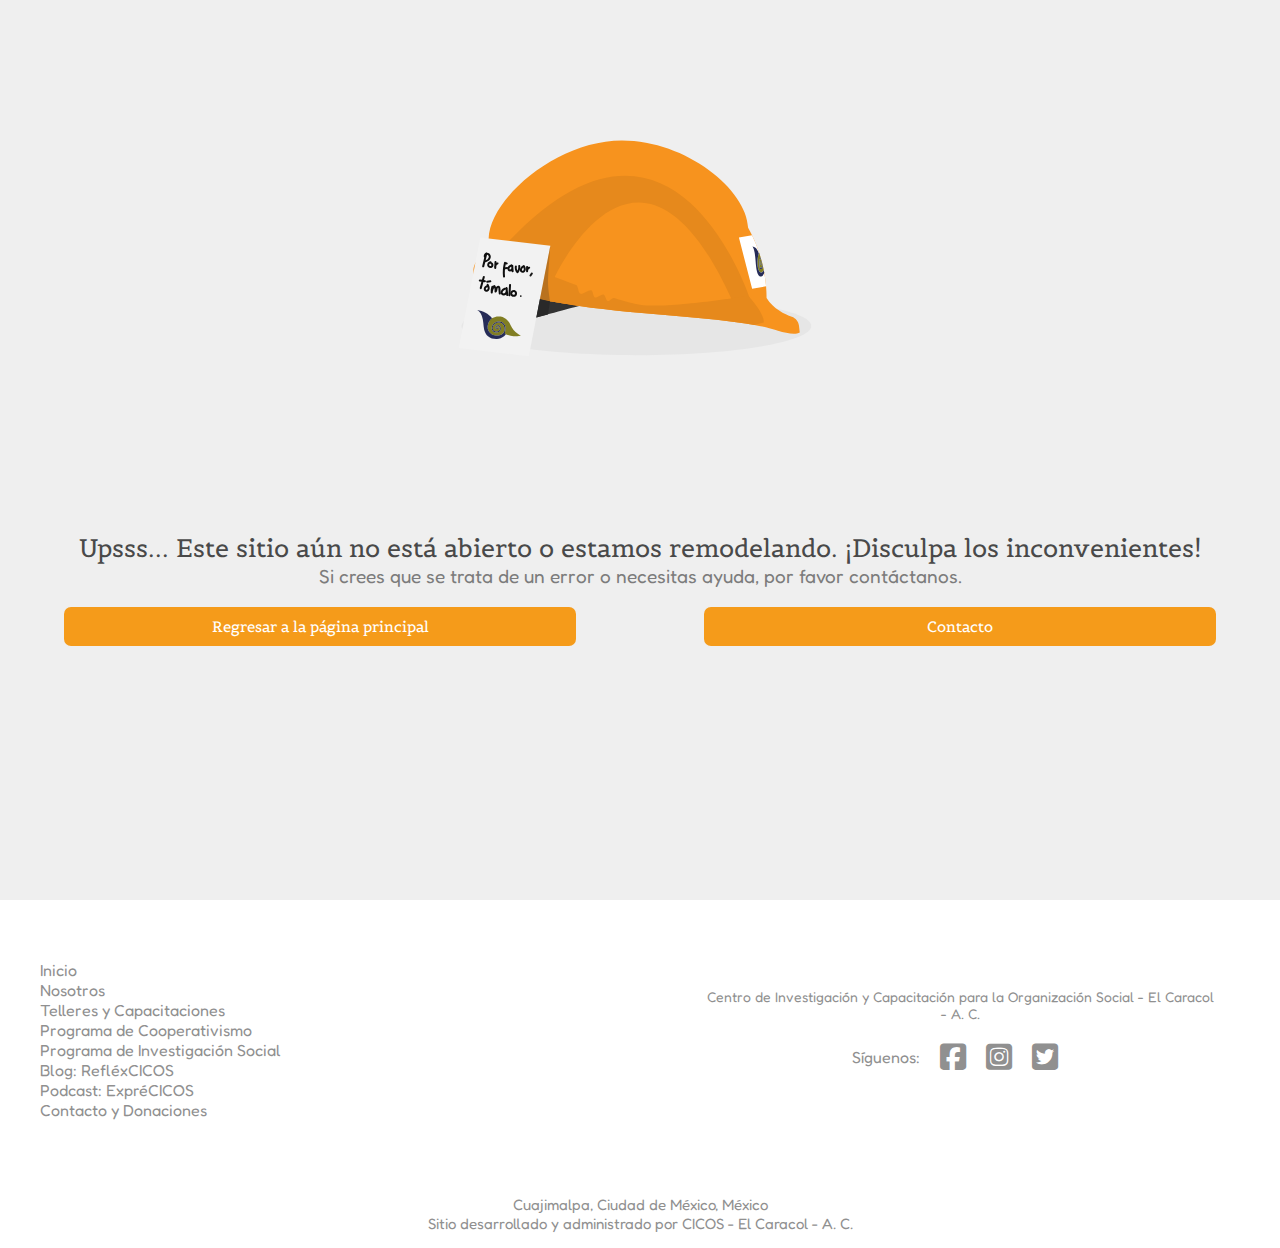
<file: under_construction.html>
<!DOCTYPE html>
<html lang="en">
<head>
    <meta charset="UTF-8">
    <meta http-equiv="X-UA-Compatible" content="IE=edge">
    <meta name="viewport" content="width=device-width, initial-scale=1.0">
    <title>Under Construction | CICOS A.C.</title>
            <!-- ----------------------------------------------
        ----------------------------------------------
        ---------------------------------------------- -->

        <link rel="icon" href="IMG/favicon.png">

    
        <link rel="stylesheet" href="CSS/styles-main.css">
        <link rel="stylesheet" href="CSS/under_construction/estilos.css">
    
    
        <link rel="preconnect" href="https://fonts.googleapis.com">
        <link rel="preconnect" href="https://fonts.gstatic.com" crossorigin>
        <link href="https://fonts.googleapis.com/css2?family=Fredoka:wght@500&display=swap" rel="stylesheet"> 
    
        <link rel="preconnect" href="https://fonts.googleapis.com">
        <link rel="preconnect" href="https://fonts.gstatic.com" crossorigin>
        <link href="https://fonts.googleapis.com/css2?family=Belgrano&display=swap" rel="stylesheet">

    
        <link href="https://cdnjs.cloudflare.com/ajax/libs/font-awesome/6.1.1/css/all.min.css" rel="stylesheet">
    
        <!-- Global site tag (gtag.js) - Google Analytics -->
    <script async src="https://www.googletagmanager.com/gtag/js?id=G-P8J572NFPJ"></script>
    <script>
      window.dataLayer = window.dataLayer || [];
      function gtag(){dataLayer.push(arguments);}
      gtag('js', new Date());
    
      gtag('config', 'G-P8J572NFPJ');
    </script>
    
</head>
<body>

<section>
<div class="graph-content">
    <img src="IMG/under_construction/building.svg" alt="">    
</div>
<p class="main-text">Upsss... Este sitio aún no está abierto o estamos remodelando.
    ¡Disculpa los inconvenientes!
    <br><i>Si crees que se trata de un error o necesitas ayuda, por favor contáctanos.</i>
</p>
<div class="u-c-navigation">
    <a href="index.html" class="button-common-style u-c-button">Regresar a la página principal</a>
    <a href="contacto.html" class="button-common-style u-c-button">Contacto</a>
</div>
</section>
<footer>    
    <div class="zwei-feet-main">
    <div class="left-feet">
        <a href="index.html" class="">Inicio</a>
        <a href="nosotros.html" class="">Nosotros</a>
        <a href="talleres_y_capacitaciones.html" class="">Telleres y Capacitaciones</a>
        <a href="programa_cooperativismo.html" class="">Programa de Cooperativismo</a>
        <a href="programa_investigacion_social.html" class="">Programa de Investigación Social</a>
        <a href="https://reflexcicos.cicoselcaracol.org" target="_blank" class="">Blog: RefléxCICOS</a>
        <a href="podcast.html" class="">Podcast: ExpréCICOS</a>
        <a href="contacto.html" class="">Contacto y Donaciones</a>
        </div>
    <div class="right-feet">
       <span> Centro de Investigación y Capacitación para la Organización Social - El Caracol - A. C.</span>
            <div class="follow-us">
            <label>Síguenos:</label>
            <a href="https://www.facebook.com/cicos.ac" target="_blank"><i class="fa-brands fa-facebook-square"></i></a>
            <a href="https://www.instagram.com/cicos_ac/" target="_blank"><i class="fa-brands fa-instagram-square"></i></a>
            <a href="https://twitter.com/CICOS_AC" target="_blank"></i><i class="fa-brands fa-twitter-square"></i></a>
        </div>
    </div>
</div>
<p class="location-us">Cuajimalpa, Ciudad de México, México
    <br>Sitio desarrollado y administrado por CICOS - El Caracol - A. C.
</p>
</footer>                
</body>
</html>
</file>
<file: CSS/styles-main.css>
:root   {
    --primerx:#efefef;
    --yellowx: #f59b1a;
    --bluex: #3c5a73;
    --greenx: #4d8d32;
    --fontA: 'Fredoka', sans-serif;
    --fontB: 'Belgrano', serif;
}
*{
    margin: 0;
    padding: 0;
    list-style: none;
    text-decoration: none;
    box-sizing: border-box;
}
body{
    background-color: #efefef;
    /* overflow: hidden; */
}
body:selection{
    background: #f59b1a;
}
/* -------------------------------------------- */
/* -------------------------------------------- */
/* -------------------------------------------- */
/* -------------------------------------------- */
/* -------------------------------------------- */
/* header */
header{
    width: 100%;
    height: 180px;
    background-color: var(--primerx);
}
.logo{
    display: block;
}
#logo1{
    max-height:70px ;
    margin: 40px auto;
}
#logo2{
    max-height:100px ;
    margin: -40px auto;
}

@media(max-width:850px){
    header{
        height: 100px;
        text-align: center;
        position: relative;
    }
    .logo{
        display: inline-block;
    }
    #logo1{
        margin: 15px 10px;
    }
    #logo2{
        margin: 0px -10px;
    }
}
/* Menú opener */
.opener-menu{
    width: 100px;
    height: 50px;
    background-color: var(--yellowx);
    border-radius: 0 0 100px 100px;
    z-index: 100;
    align-items: center;
    justify-content: center;
    position: absolute;
    bottom: -50px;
    right: 45%;
    display: none;
    transition: background .7s;
}
.opener-menu i{
    font-size: 40px;
    color: #fff;
}
#menu-icon{
    transition: color .7s;
}
@media(max-width:850px){
    .opener-menu{
        display: flex;
    }
}
/*menu_nav*/
    nav{
        width: 100%;
        height: 80px;
        background-color: var(--bluex);
        display: flex;
        align-items: center; 
        justify-content: space-around;
        font-family: var(--fontA);
        color: #fff;
        text-align: center;
        font-size: 14px;
    }
    .item-menu{
        height: 100%;
        padding: 2px 5px;
        color: #fff;
        display: flex;
        align-items: center;
    } 
    .item-menu:hover{
        background-color: #f59b1a;
        transition: background .7s ;
    }
    .icon-menu-inicio{
        background-color: var(--yellowx);
        padding: 5px 10px;
        height:100%;
        display: flex;
        align-items: center;
        justify-content: center;
        flex-wrap: wrap;
        font-size: 17px;
    }
    .first-item-menu{
        padding: 0 20px;
    }
    @media(max-width:850px){
        nav{
            flex-direction: column;
            width: 100%;
            height: 100vh;
            position: absolute;
            top: 0px;
            padding-top: 180px;
            overflow: hidden;
            z-index:10 ;
        }
        .item-menu{
            width: 100%;
             justify-content: center;
        }
        .icon-menu-inicio br{
            display: none;
        }
        .item-menu br{
            display: none;
        }
        .menu--unshow{
            clip-path: circle(0% at 50% 0);
            transition: 1s;
}
        .menu--show{
            clip-path: circle(140% at 50% 0);
            transition: 1s;
        }
}
@media screen and (max-width:300px){
    .item-menu{
        height: 10%;
        padding: 0px 0px;
        margin-top: -10px;
    }
}

/* ------------------------------------------- */
/* Button styles */
/* ------------------------------------------- */
.button-common-style{
    display: flex;
    align-items: center;
    justify-content: center;
    text-align: center;
    background-color: var(--yellowx);
    border-radius: 7px;
    padding: 10px 10px;
    font-size: 15px;
    color: #fff;
    font-family: var(--fontB);
}
.button-common-style:hover{
    background-color: var(--bluex);
    transition: background .7s ease-out;
}
/* -------------------------------------------- */
/* -------------------------------------------- */
/* -------------------------------------------- */
/* -------------------------------------------- */
/* -------------------------------------------- */
    /* Footer */
    .feet-share{
        width: 100%;
        display: flex;
        justify-content: center;
        align-items: center;
        padding: 10px 0;
        background-color: var(--primerx);      
        background-color: #fff;
    }
    
    /* ---------------------- */
    .zwei-feet-main{
        width: 100%;
        display: flex;
        align-items: center;
        background-color: #fff;
    }
    /* ---------------------- */
    /* follow us */
    .follow-us{
        width: 100%;
        display: flex;
        align-items: center;
        justify-content: center;
        padding: 20px 20px;
        color: #909090;
        font-family: var(--fontA);
        background-color: #fff;
    }
    .follow-us label{
        display: flex;
        margin-right: 10px;
    }
    .follow-us a{
        color: #909090;
        font-size: 30px;
        display: flex;
        justify-content:center ;
        margin: 0px 10px;
    }
    @media screen and (max-width: 480px) {
        .follow-us{
            flex-direction: column;
        }
        .follow-us a{
            padding: 10px 0px;
        }
    }
    /* right */
    .right-feet{
        width: 50%;
        border-color: #fff;
        overflow: hidden;
        display: flex;
        justify-content: center;
        align-items: center;
        flex-direction: column;
        font-family: var(--fontA);
        color: #909090;
        padding: 40px 0;
    }
    .right-feet span{
        display: flex;
        width: 80%;
        text-align: center;
        font-size: 14px;
    }
    /* left */
    .left-feet{
        width: 50%;
        background-color:#fff;
        flex-direction: column;
        padding: 60px 40px;
    }
    .left-feet a{
        display:flex;
        align-items: center;
        color: #909090;
        font-family:var(--fontA) ;
    }
    .left-feet a:active :visited{
        color: #909090;
    }
    @media screen and (max-width:327px){
        .left-feet{
            font-size: 13px;
        }
    }
    @media screen and (max-width:550px){
        .left-feet a{
            margin: 20px 0px;
        }
    }
    .location-us{
        width: 100%;
        display: flex;
        align-items: center;
        justify-content: center;
        font-size: 15px;
        font-family: var(--fontA);
        color: #909090;
        background-color: #fff;
        padding: 15px 20px;
        text-align: center;
    }
    /* --------------------------------------------------------------------------------- */
    /* --------------------------------------------------------------------------------- */
    /* --------------------------------------------------------------------------------- */
    /* --------------------------------------------------------------------------------- */

.loader{
    position: fixed;
    background-color:#fff;
    top: 0px;
    left: 0px;
    overflow: hidden;
    width:100%;
    height: 100vh;
    z-index: 100000;
    display: flex;
    justify-content: center;
    align-items: center;
}
#content-loader{
    width: 20%;
}
.page-charging{
    clip-path: circle(180% at 50% 100%);
}
.page-charged{
    clip-path: circle(0% at 50% 100%);
    transition: clip-path 1.2s;
}

/* LOARDER CONTENT's ANIMATION */

#content-loader{
    animation:loading-animation 1.3s ease-in-out forwards infinite;
}
@keyframes loading-animation {
    0%{ 
        transform: scale(1);
    }
    30%{
        transform:scale(1.2);
    }
    45%{
        transform: scale(1);
    }
    60%{
        transform: scale(1.2);
    }
    100%{
        transform: scale(1);
    }
}
</file>
<file: CSS/home/estilos.css>
:root   {
    --primerx:#efefef;
    --yellowx: #f59b1a;
    --bluex: #3c5a73;
    --greenx: #4d8d32;
    --fontA: 'Fredoka', sans-serif;
    --fontB: 'Belgrano', serif;
}
*{
    margin: 0;
    padding: 0;
    list-style: none;
    text-decoration: none;
    box-sizing: border-box;
}
body{
    background-color: #efefef;
    /* overflow: hidden; */
}
body::selection{
    background: #f59b1a;
}

/* -------------------------------------------- */
/* -------------------------------------------- */
/* -------------------------------------------- */
/* -------------------------------------------- */
/* -------------------------------------------- */
/*slider*/
.slider-contenedor{
    width: 100%;
    padding: 0px 0px 0px 0px ;
    background-color: var(--bluex);
    overflow: hidden;
    margin-top: 70px;
} 
.slider{
width:100%;
display: flex;
align-items: center;
}
.s--animated{ 
animation-name: slider-change;
animation-duration: 9s;
animation-direction: alternate;
animation-fill-mode:forwards;
animation-iteration-count: infinite;
}
.s--nonanimated{
    animation: none;
}

@keyframes slider-change {
    0%{
        transform: translateX(calc(-100% * 0));
    }
    33%{
        transform: translateX(calc(-100% * 0));
    }
    34%{
        transform: translateX(calc(-100% * 1));
    }
    66%{
        transform: translateX(calc(-100% * 1));
    }
    67%{
        transform: translateX(calc(-100% * 2));
    }
    100%{
        transform: translateX(calc(-100% * 2));
    }
} 
/* Slide */
.slide{
    display: flex;
    align-items: center;
    width: 100%;
    background-color: var(--bluex);
    flex-shrink:0;
    flex-grow: 0;
}
.left_slide{
    display: block;
    width: 50%;
    height: 100%;
    padding: 40px 10px;
    align-items: center;
    justify-content: center;
    color: #fff;
    font-family: var(--fontA);
    font-size: 17px;
    text-align: center;
}
.button-slide{
    width: 70%;
    margin: 20px auto;
}
.button-slide a{
    color: #fff;
}
.button-slide:hover{
    background-color: var(--bluex);
}
.right_slide{
    display: flex;
    width: 50%;
}
.right_slide img{
    width: 100%;
    height: 100%;
    object-fit: cover;
}
@media screen and (min-width:906px){
    .left_slide{
        font-size:22px;
    }    
    .button-slide{
        font-size: 20px;
    }
}
@media screen and (max-width:450px){
    .left_slide{
        font-size: 12px;
    }
    .button-slide{
        font-size: 14px;
        padding: 5px 5px;
    }
}
/*PAGINACIÓN*/
.slide_pagination{
    width: 100%;
    height: 80px;
    display: flex;
    justify-content:center;
    align-items: center;
}
.pagination-item{
    display: flex;
    background-color: var(--yellowx);
    width: 40px;
    height: 40px;
    justify-content: center;
    align-items: center;
    border-radius: 50%;
    margin: 0 10px;
    transition: background .7s;
}
.pagination-item:hover{
    background-color: var(--bluex);
}
.icon-pagination-slide{
    color: #fff;
    font-size: 30px;
}
@media  screen and (max-width:370px) {
    .slide_pagination{
        height:60px;
    }
    .pagination-item{
        width: 30px;
        height: 30px;
    }
    .pagination-item i{
        font-size: 20px;
    }
}
  /* WHO */
.description_us{
    width: 100%;
    overflow: hidden;
    height: auto;
    display: flex;
    align-items: center;
    justify-content:center;
    margin-top: 20px;
    margin-bottom:20px ;
    position: relative;

}
.description_us span{
    display: block;
    width: 45%;
    text-align: center;
    height: auto;
    background-color: #fff;
    padding: 10px 10px;
    border-radius: 15px;
    color: #000;
    font-family: var(--fontA);
    font-size: 15px;
}
.description_us span h2 strong{
    font-family: var(--fontB);
    color: #000;
}
.description_us h2 strong i{
    color: var(--yellowx);
    font-family: var(--fontA);
}
.basic_illustration{
    width: 15%;
    margin-left: 20px;
}
@media (max-width:850px){
    .description_us span{
        border-radius: 15px;
    }
}
@media screen and (max-width:578px){
    .description_us{
        flex-direction: column-reverse;
        justify-content: center;
        width: 100%;
    }
    .description_us span{
        width: 90%;
    }
    .basic_illustration{
        margin-bottom: 10px;
        width: 30%;
    }
}
/* Misión-Visión*/
.mision-vision{
    display: flex;
    justify-content: space-around;
    align-items:initial;
    flex-wrap: wrap;
    text-align: center;
    background-color:var(--greenx);
    font-size: 15px;
    color: #ffffff;
    font-family: var(--fontA);
    width: 100%;
    height: auto;
}
.vision , .mision{
    width: 50%;
    padding: 20px 10px;
    display: block;
}
.icon_mision-vision{
 display: block;
 justify-content: center;
 align-items: center;
 color: #fff;
 margin:10px auto;
}
.icon_mision-vision span{
    font-family: var(--fontB);
    font-size: 20px;
}
@media screen and (max-width:670px){
    .mision-vision{
        flex-direction: column;
        width: 100%;
    }
    .mision , .vision{
        width: 100%;
    }
}
#know_us{
    width: 100%;
    display: flex;
    background-color: var(--greenx);
    height: auto;
    justify-content: space-around;
    align-items: center;
    flex-wrap: wrap;
    margin-bottom: 30px;
}
.more_content-button{
    width: 30%;
    margin-top: 20px;
}
@media (max-width:850px){
    #know_us{
        flex-direction: column;
        justify-content: center;
        align-items: center;
    }
    .more_content-button{
        width: 80%;
    }
}
@media screen and (max-width:330px) {
    .mision-vision{
        font-size: 13px;
    }
}
/* Informa */
    .title-our-content{
        font-family: var(--fontB);
        font-style: normal;
        font-size: 27px;
        color: #000;
    }
    .our-content{
        width: 100%;
        height: auto;
        display: block;
        color:#fff;
        font-size:17px;
        font-family: var(--fontA);
        padding: 20px 20px;
        text-align: center;
        margin: 40px 0px;
    }
    .o-content-section{
        width: 100%;
        height: auto;
        display: flex;
        justify-content: space-around;
        align-items: center;
        flex-wrap: wrap;
    }
    .o-content{
        width: 30%;
        height: auto;
        border-radius: 15px;
        background-color: #fff;
        color: white;
        font-size: 15px;
        font-family: var(--fontB);
        display: block;
        text-align: center;
        margin: 20px 0px;
        font-style: normal;
    }
    .o-content a{
        width: 80%;
        margin: 20px auto;
    }

    .o-content img{
        max-width: 60%;
        display: block;
        margin: 20px auto;
    }
    .text-o-content{
        color: #000;
        display: block;
        padding: 20px 20px;
        font-family: var(--fontA);
        font-style: normal;
    }
    .name-content{
        display: block;
        width: 100%;
        height: auto;
        background-color: var(--bluex);
        padding: 10px 10px;
        border-radius: 15px 15px 0px 0px;
        font-family: var(--fontA);
        font-style: normal;
    }
    .name-content span{
        color: #fff;
        font-family: var(--fontB);
        font-size: 20px;
    }
    .name-content p{
        color: var(--yellowx);
        font-size: 15px;
    }
    @media (max-width:850px){
        .o-content{
            width: 80%;
            display: flex;
            flex-direction: column;
            align-items: center;
            flex-wrap: wrap;
        }
        .o-content img{
            width: 50%;
        }
        .o-content a{
            width: 90%;
            border-radius: 7px;
        }
        .name-content{
            width: 100%;
        }
        .text-o-content{
            width: 100%;
            font-size: 13px;
        }
        .text-o-content br{
            display: none;
        }
    }
    @media screen and (max-width: 450px) {
        .o-content img{
            width: 80%;
        }
    }
    @media screen and (max-width: 400px) {
        .o-content{
            width: 100%;
        }
    }
    /* --------------------------------------------------------------------------------- */
    /* --------------------------------------------------------------------------------- */
    /* --------------------------------------------------------------------------------- */
    /* --------------------------------------------------------------------------------- */
</file>
<file: CSS/nosotrxs/estilos.css>
:root   {
    --primerx:#efefef;
    --yellowx: #f59b1a;
    --bluex: #3c5a73;
    --greenx: #4d8d32;
    --fontA: 'Fredoka', sans-serif;
    --fontB: 'Belgrano', serif;
}
*{
    margin: 0;
    padding: 0;
    list-style: none;
    text-decoration: none;
    box-sizing: border-box;
}
body{
    background-color: #efefef;
    /* overflow: hidden; */
}
body:selection{
    background: #f59b1a;
}
/* -------------------------------------------- */
/* -------------------------------------------- */
/* -------------------------------------------- */
/* -------------------------------------------- */
/* -------------------------------------------- */
/* Us*/
.description-us{
    display: flex;
    flex-direction: column;
    width: 100%;
    padding:  20px 20px 20px 20px;
    background-color: var(--greenx);
    color: #fff;
}
.description-us .title-a{
    width: 100%;
    display: flex;
    align-items: center;
    justify-content: center;
    margin-bottom:20px;
    font-family: var(--fontB);
    font-size: 27px;
}
.description-us .body-content{
    width: 100%;
    justify-content: center;
    align-items: center;
    text-align: center;
    font-size: 17px;
    font-family: var(--fontA);
}
@media screen and (max-width:850px) {
    .description-us{
        padding:  80px 20px 20px 20px;
    }
}
/* illutration */
.illustration-page{
    width: 100%;
    display: flex;
    justify-content: center;
}
#ahmed{
    width: 50%;
}
@media screen and (max-width: 550px) {
#ahmed{
    width: 95%;
}
}
/* Misión-Visión*/
.mision-vision{
    display: flex;
    justify-content: space-around;
    align-items:initial;
    flex-wrap: wrap;
    text-align: center;
    background-color: var(--bluex);
    font-size: 15px;
    color: rgb(255, 255, 255);
    font-family: var(--fontA);
    width: 100%;
    height: auto;
}
.vision , .mision{
    width: 50%;
    padding: 20px 10px;
    display: block;
    margin-bottom: 30px;
}
.icon_mision-vision{
display: block;
justify-content: center;
align-items: center;
 color: #fff;
 border-radius: 7px;
 margin:10px auto;
}
.icon_mision-vision span{
    font-family: var(--fontB);
    font-size: 20px;
}
.text_vision-mision{
    font-size: 17px;
}
@media screen and (max-width:670px){
    .mision-vision{
        flex-direction: column;
        width: 100%;
    }
    .mision , .vision{
        width: 100%;
    }
}
/* Programas */
.programas{
    width: 100%;
    display: flex;
    justify-content: space-around;
    text-align: center;
    background-color: var(--bluex);
    margin-top: -1px;
    padding-bottom:30px;
}
.left-programas{
    display: flex;
    width: 40%;
    background-color: #fff;
    border-radius: 7px;
    flex-direction:column;
}
.right-programas{
    display: flex;
    width: 40%;
    background-color: #fff;
    border-radius: 7px;
    flex-direction:column;
}
.title-programas-section{
    width: 100%;
    display: flex;
    justify-content: center;
    padding: 10px 10px;
    background-color:var(--yellowx);
    color: #fff;
    font-size:20px;
    font-family: var(--fontB);
    border-radius: 7px 7px 0px 0px;
}
.content-programas-section{
    font-family:var(--fontA);
    font-size: 15px;
    padding: 10px 10px;
    display: flex;
    flex-direction: column;
    justify-content: center;
    align-items: center;
    
}
.p-social-botton, .p-cooperativismo-botton{
    padding: 10px 10px;
    background-color: var(--yellowx);
    color: #fff;
    display: flex;
    align-items: center;
    justify-content: center;
    border-radius: 7px;
    transition: background .7s;
    margin: 10px 0px;
    font-size: 17px;
    font-family: var(--fontB);
    width: 90%;
}
.content-programas-section span a{
    color: #fff;
}
.p-social-botton:hover, .p-cooperativismo-botton:hover{
    background-color: var(--bluex);
}
@media screen and (max-width:940px) {
    .title-programas-section{
        font-size: 15px;
    }
}
@media screen and (max-width:350px) {
    .title-programas-section{
        font-size: 13px;
    }
}
@media screen and (max-width:850px){
    .programas{
        flex-direction: column;
        justify-content: center;
        align-items: center;
    }
    .left-programas,   .right-programas{
        width: 90%;
        margin-bottom: 20px;
    }
}
/* The history */
.history{
    display: flex;
    flex-direction: column;
    width: 100%;
    padding:  20px 20px 20px 20px;
    background-color: var(--bluex);
    color: #fff;   
    margin-top: 40px;
}
.history .title-a{
    width: 100%;
    display: flex;
    align-items: center;
    justify-content: center;
    margin-bottom:20px ;
    font-family: var(--fontB);
    font-size: 27px;
    text-align: center;
    color: #fff;
}
.history .body-content{
    width: 100%;
    justify-content: center;
    align-items: center;
    text-align: center;
    font-size:17px;
    font-family: var(--fontA);
    color: #fff;
}
/* Carrusel*/
.carrusel{
    width: 100%;
    background-color:var(--bluex);
    display: flex;
    align-items: center;
    justify-content: center;
    padding: 30px 0px;
}
.container-carrusel{
    max-width: 650px;
    width: 100%;
    display: flex;      
    overflow: hidden;
    border-radius: 15px;
}
.animator-carrusel{
    width: 100%;
    display: flex;
    animation-name: carrusel-change;
    animation-duration: 72s;
    animation-direction: alternate;
    animation-fill-mode:forwards;
    animation-iteration-count: infinite;
}
.carrusel-item{
    width: 100%;
}
@media screen and (max-width:650px) {
    .container-carrusel{
        border-radius: 0px;
    }
}

@keyframes carrusel-change {
    0%{
        transform: translateX(calc(-100% * 0));
    }
    9%{
        transform: translateX(calc(-100% * 1));
    }
    18%{
        transform: translateX(calc(-100% * 2));
    }
    27%{
        transform: translateX(calc(-100% * 3));
    }
    36%{
        transform: translateX(calc(-100% * 4));
    }
    45%{
        transform: translateX(calc(-100% * 5));
    }
    54%{
        transform: translateX(calc(-100% * 6));
    }
    63%{
        transform: translateX(calc(-100% * 7));
    }
    72%{
        transform: translateX(calc(-100% * 8));
    }
    81%{
        transform: translateX(calc(-100% * 9));
    }
    90%{
        transform: translateX(calc(-100% * 10));
    }
    100%{
        transform: translateX(calc(-100% * 11));
    }
}
.organigrama{
    display: flex;
    flex-direction: column;
    width: 90%;
    padding:  20px 20px;
    background-color: var(--primerx);
    color: #000;   
    background-color: #fff;
    margin: 40px auto;
    border-radius: 15px;

}
.organigrama .title-a{
    width: 100%;
    display: flex;
    align-items: center;
    justify-content: center;
    margin-bottom:20px ;
    font-family: var(--fontB);
    font-size: 27px;
    text-align: center;
    color: #000;
}
.organigrama .body-content{
    width: 100%;
    justify-content: center;
    align-items: center;
    text-align: center;
    font-family: var(--fontA);
    overflow: hidden;
}
/* how are working */
.howareworking-svg{
    width: 60%;
}
@media screen and (max-width:626px) {
    .howareworking-svg{
        width: 80%;
    }
}
@media screen and (max-width:446px) {
    .howareworking-svg{
        width: 100%;
    }
}
.st0{fill:#3C5A73;}
	.st1{fill:#F59B1A;}
	.st2{fill:none;stroke:#F59B1A;stroke-width:3;stroke-miterlimit:10;}
	.st3{fill:#FFFFFF;stroke:#000000;stroke-miterlimit:10;}
	.st4{fill:none;stroke:#3C5A73;stroke-width:3;stroke-miterlimit:10;}
	.st5{fill:#FFFFFF;}
	.st6{font-family:var(--fontA);}
    .st9{font-family: var(--fontB);}
	.st7{font-size:12px;}
	.st8{font-size:8.4179px;}
/* Team */
.team{
    width: 100%;
    margin-top: 40px;
    padding: 20px 0;
}
.team .title-a{
    width: 100%;
    display: flex;
    align-items: center;
    justify-content: center;
    margin-bottom:20px ;
    font-family: var(--fontB);
    font-size: 27px;
    color: #000;
}
.team .body-content{
    width: 100%;
    justify-content: center;
    align-items: center;
    text-align: center;
    font-size:17px;
    font-family: var(--fontA);
    color: #000;
    margin-bottom: 20px;
    padding: 20px 20px;
}

/* person-cards */
.person-card-container{
    display: flex;
    justify-content: space-around;
    flex-wrap: wrap;
    width: 100%;
}
/* Card styles */
.card-person{
    width: 25%;
    background-color: #fff;
    border-radius: 15px 15px 15px 15px ;
    display: block;
    text-align: center;
    overflow: hidden;
    margin-bottom: 20px;
    margin-left:10px ;
    margin-right:10px ;
    position: relative;
}
.name-card{
    width: 100%;
    background-color: var(--bluex);
    color: #fff;
    font-family: var(--fontB);
    font-size: 19px;
    padding: 10px 10px;
    border-radius: 15px 15px 0px 0px;                                                                                                                                                                                                                                                                                                                                                                                                                                                                                                                                                                                                                                                                                                                                                                                                                                                                             
}
.content-card{
    display: block;
    width: 100%;
    position: relative;
}
.photo-card-container{
    padding: 15px 15px;
    width: 100%;
    display: flex;
    justify-content: center;
    align-items: center;
}
.photo-card{
    display: flex;
    justify-content: center;
    align-items: center;
    width: 100%;
    border-radius: 50%;
    overflow: hidden;
}
.photo-card img{
    width: 100%;
}
.description-card{
   width: 100%;
   padding: 10px 10px 10px 10px;
   font-size: 15px;
   font-family: var(--fontA);
}
.description-card-opener{
    display: none;
}
@media screen and (max-width:800px) {
    .card-person{
        width: 35%;
        padding-bottom: 50px;
    }
    .photo-card{
        width: 70%;
    }
    .description-card-opener{
        background-color: var(--yellowx);
        display: flex;
        align-items: center;
        justify-content: center;
        padding: 10px 10px;
        width: 80px;
        height: 40px;
        border-radius: 80px 80px 0px 0px;
        position: absolute;
        bottom: 0px;
        left: 40%;
        color: #fff;
        font-size: 25px;
        margin-top: 110%;
    } 
    .description-card{
        overflow:hidden ;
        width: 100%;
       padding: 10px 10px 10px 10px;
       font-size: 15px;
       font-family: var(--fontA);
       background-color: #3c5a73;
       position: absolute;
       top: 0px;
       height: 140%;
       color: white;
    }
/* icon opener cards change  */
.idco1--unrotate{
    transform: none;
    transition: .5s transform;
}
.idco1--rotate{
    transform: rotate(-180deg);
    transition: .5s transform;
}
.idco2--unrotate{
    transform: none;
    transition: .5s transform;
}
.idco2--rotate{
    transform: rotate(-180deg);
    transition: .5s transform;
}
.idco3--unrotate{
    transform: none;
    transition: .5s transform;
}
.idco3--rotate{
    transform: rotate(-180deg);
    transition: .5s transform;
}
.idco4--unrotate{
    transform: none;
    transition: .5s transform;
}
.idco4--rotate{
    transform: rotate(-180deg);
    transition: .5s transform;
}
.idco5--unrotate{
    transform: none;
    transition: .5s transform;
}
.idco5--rotate{
    transform: rotate(-180deg);
    transition: .5s transform;
}
.idco6--unrotate{
    transform: none;
    transition: .5s transform;
}
.idco6--rotate{
    transform: rotate(-180deg);
    transition: .5s transform;
}
.idco7--unrotate{
    transform: none;
    transition: .5s transform;
}
.idco7--rotate{
    transform: rotate(-180deg);
    transition: .5s transform;
}
.idco8--unrotate{
    transform: none;
    transition: .5s transform;
}
.idco8--rotate{
    transform: rotate(-180deg);
    transition: .5s transform;
}
.idco9--unrotate{
    transform: none;
    transition: .5s transform;
}
.idco9--rotate{
    transform: rotate(-180deg);
    transition: .5s transform;
}
.idco0--unrotate{
    transform: none;
    transition: .5s transform;
}
.idco0--rotate{
    transform: rotate(-180deg);
    transition: .5s transform;
}
 /* description cards--unshow cards--show*/
.dc1--unshow{
    clip-path: circle(0% at 50% 100%);
    transition: .5s clip-path;
}
.dc1--show{
    clip-path: circle(120% at 50% 100%);
    transition: .5s clip-path;
}
.dc2--unshow{
    clip-path: circle(0% at 50% 100%);
    transition: .5s clip-path;
}
.dc2--show{
    clip-path: circle(120% at 50% 100%);
    transition: .5s clip-path;
}
.dc3--unshow{
    clip-path: circle(0% at 50% 100%);
    transition: .5s clip-path;
}
.dc3--show{
    clip-path: circle(120% at 50% 100%);
    transition: .5s clip-path;
}
.dc4--unshow{
    clip-path: circle(0% at 50% 100%);
    transition: .5s clip-path;
}
.dc4--show{
    clip-path: circle(120% at 50% 100%);
    transition: .5s clip-path;
}
.dc5--unshow{
    clip-path: circle(0% at 50% 100%);
    transition: .5s clip-path;
}
.dc5--show{
    clip-path: circle(120% at 50% 100%);
    transition: .5s clip-path;
}
.dc6--unshow{
    clip-path: circle(0% at 50% 100%);
    transition: .5s clip-path;
}
.dc6--show{
    clip-path: circle(120% at 50% 100%);
    transition: .5s clip-path;
}
.dc7--unshow{
    clip-path: circle(0% at 50% 100%);
    transition: .5s clip-path;
}
.dc7--show{
    clip-path: circle(120% at 50% 100%);
    transition: .5s clip-path;
}
.dc8--unshow{
    clip-path: circle(0% at 50% 100%);
    transition: .5s clip-path;
}
.dc8--show{
    clip-path: circle(120% at 50% 100%);
    transition: .5s clip-path;
}
.dc9--unshow{
    clip-path: circle(0% at 50% 100%);
    transition: .5s clip-path;
}
.dc9--show{
    clip-path: circle(120% at 50% 100%);
    transition: .5s clip-path;
    }
.dc0--unshow{
    clip-path: circle(0% at 50% 100%);
    transition: .5s clip-path;
    }
.dc0--show{
    clip-path: circle(120% at 50% 100%);
    transition: .5s clip-path;
    }    
}
@media screen and (max-width:750px){
    .card-person{
        width: 40%;
    }
}
@media screen and (max-width:636px){
    .card-person{
        width: 85%;
    }
}
@media screen and (max-width:318px){
    .card-person{
        width: 90%;
    }

}



/* --------------------------------------------------------------------------------- */
/* --------------------------------------------------------------------------------- */
/* --------------------------------------------------------------------------------- */
/* --------------------------------------------------------------------------------- */
</file>
<file: CSS/under_construction/estilos.css>
:root   {
    --primerx:#efefef;
    --yellowx: #f59b1a;
    --bluex: #3c5a73;
    --greenx: #4d8d32;
    --fontA: 'Fredoka', sans-serif;
    --fontB: 'Belgrano', serif;
}
*{
    margin: 0;
    padding: 0;
    list-style: none;
    text-decoration: none;
    box-sizing: border-box;
}
body{
    background-color: var(--primerx);
}
section{
    height: 100vh;
    width: 100%;
}
.main-text{
    width: 100%;
    color: rgb(73, 73, 73);
    font-family: var(--fontB);
    font-size: 25px;
    display: flex;
    justify-content: center;
    align-items: center;
    text-align: center;
    flex-direction: column;
    padding: 20px 40px;
}
.main-text i{
    color:rgb(124, 124, 124);
    font-size: 19px;
    font-family: var(--fontA);
    font-style: normal;
}
.u-c-navigation{
    background-color: var(--primerx);
    width: 100%;
    display: flex;
    justify-content: space-around;
    align-items: center;
}
.u-c-button{
    width:40%;
}
@media (max-width:850px){
    .u-c-navigation{
        align-items: center;
        justify-content: center;
        flex-direction: column;
    }
    .u-c-button{
        margin: 10px 0px;
        width: 80%;
    }
}
.graph-content{
    width: 100%;
    display: flex;
    align-items: center;
    justify-content: center;
}
.graph-content img{
    width:70%;
}
@media screen and (min-width:530px){
    .graph-content img{
        width: 40%;
    }
}
</file>
